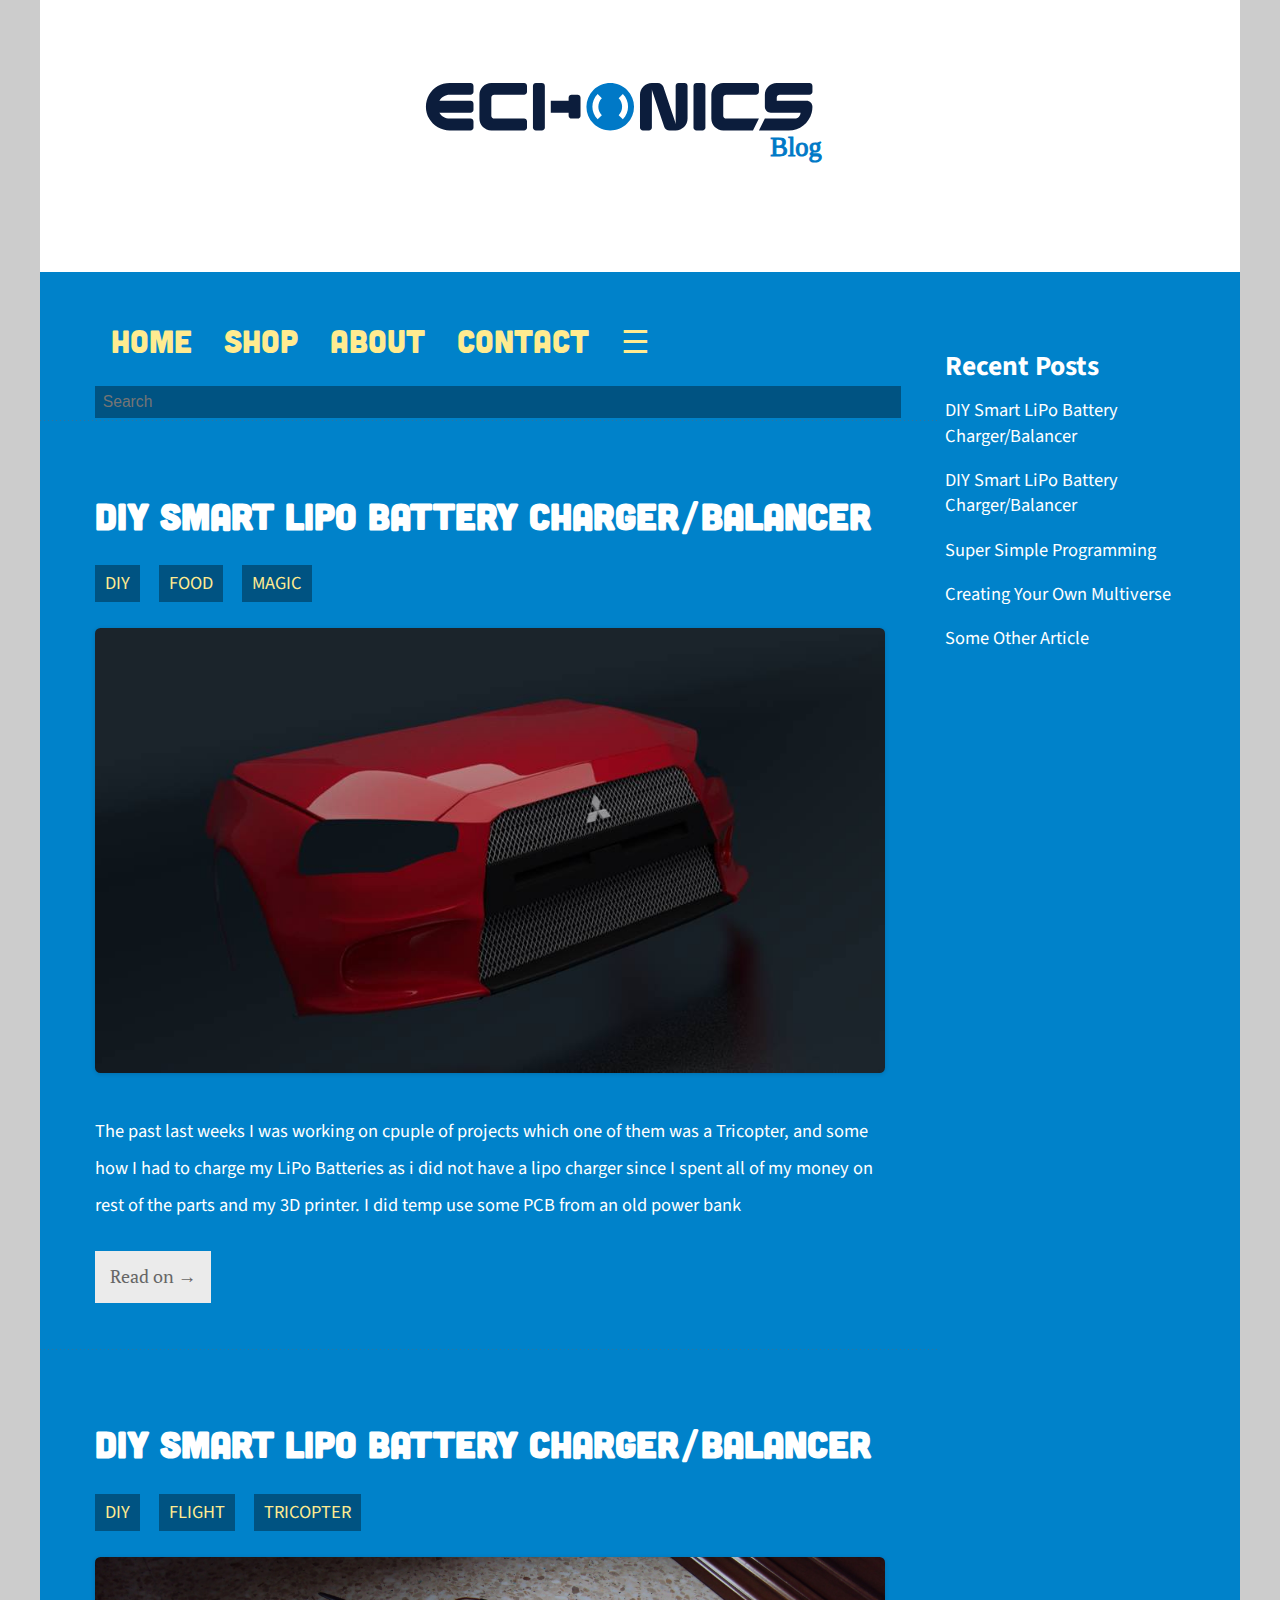
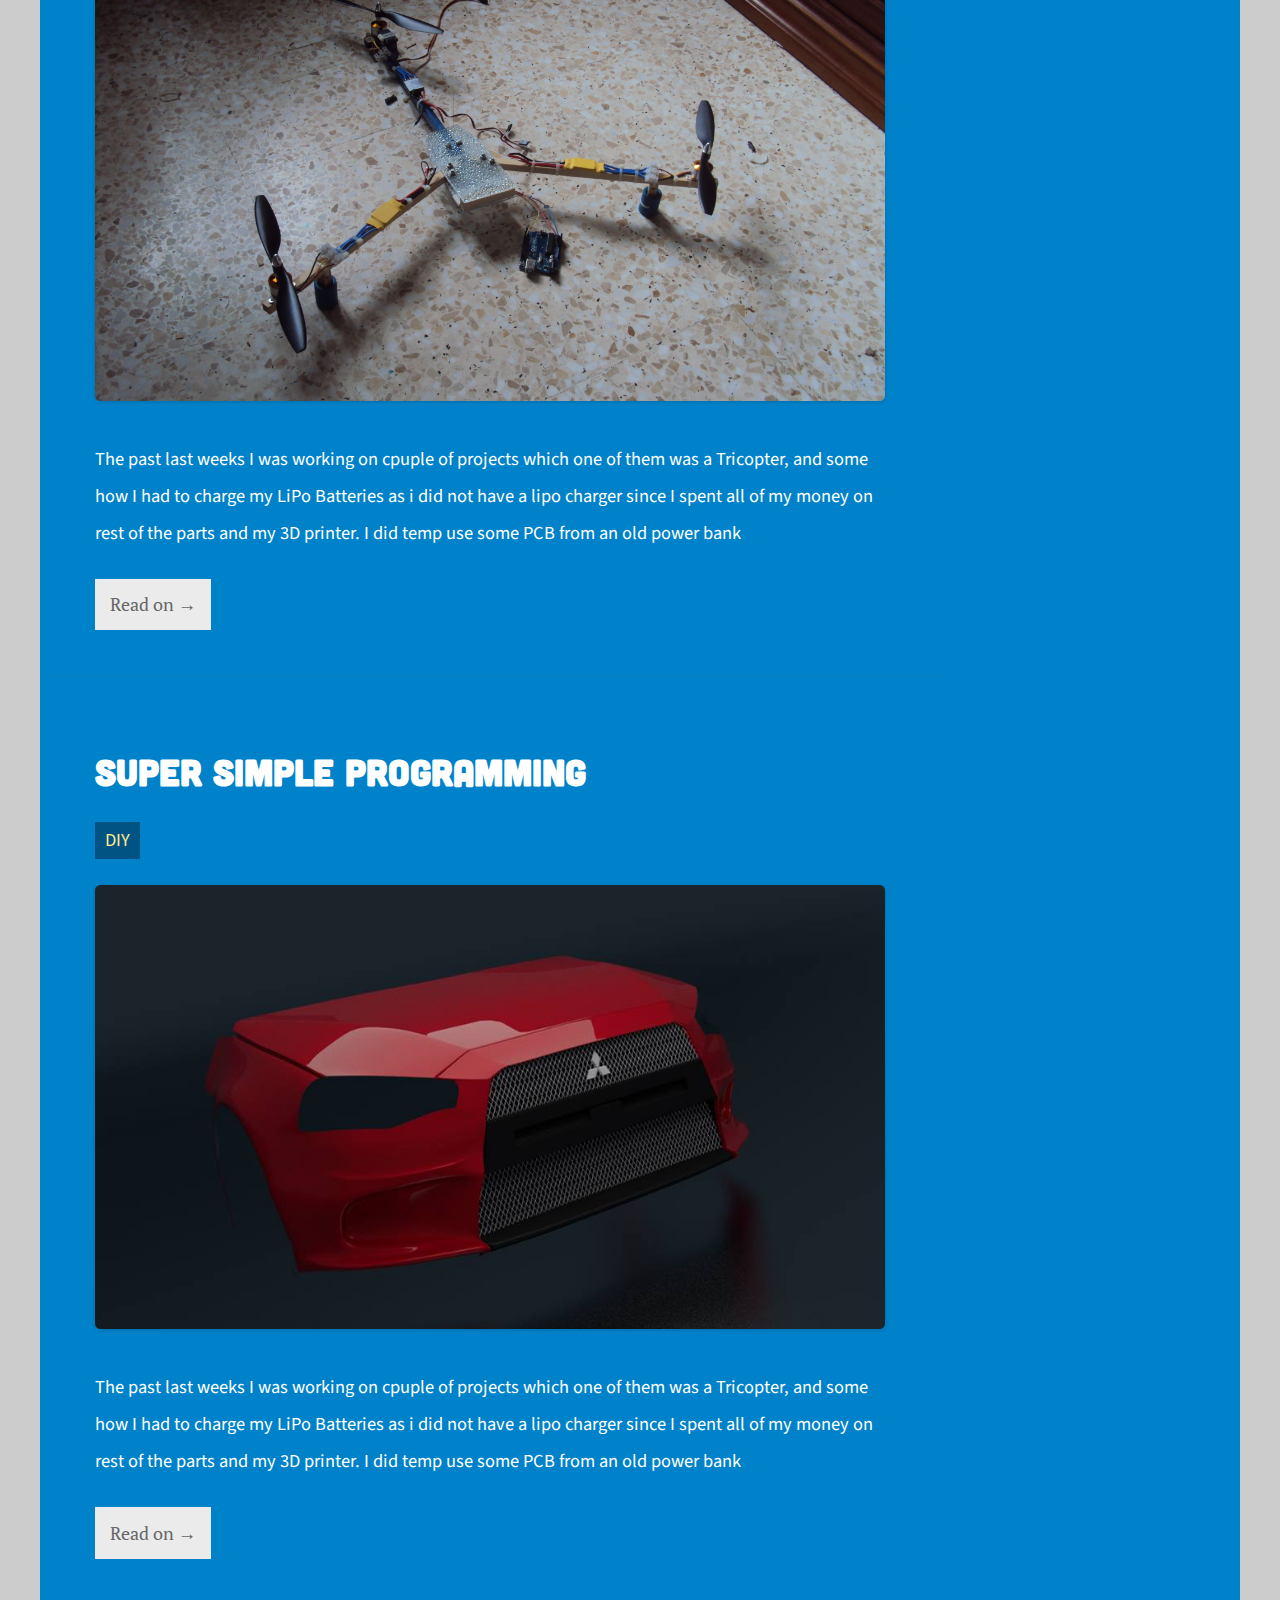
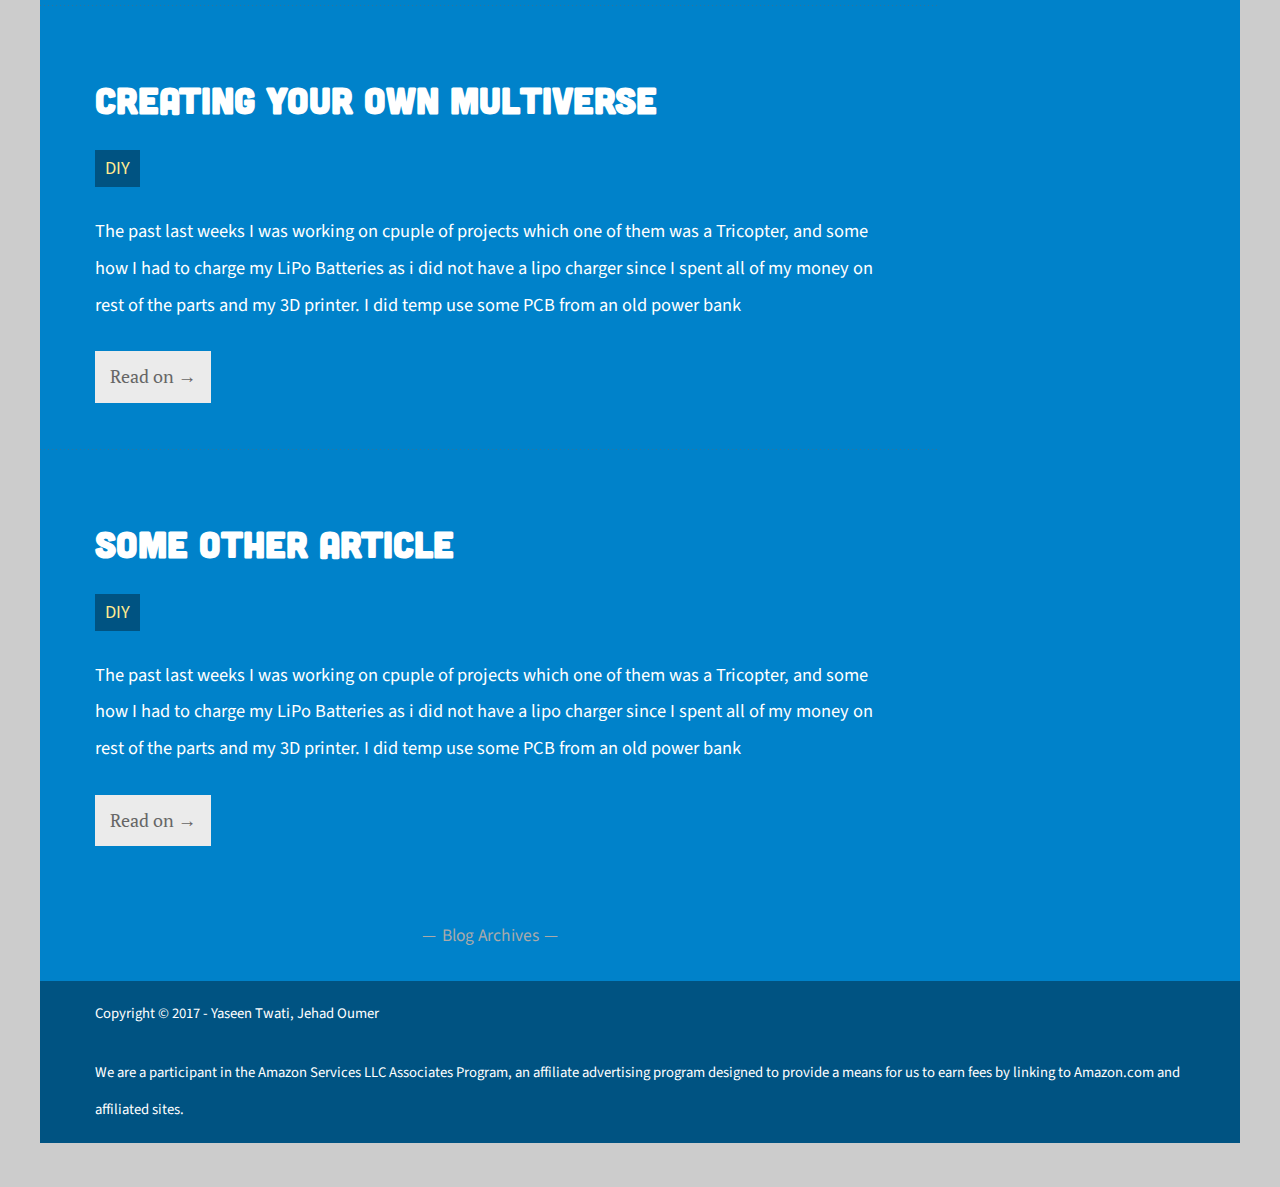
<file: index.html>
<!DOCTYPE html>
<!--[if IEMobile 7 ]><html class="no-js iem7"><![endif]-->
<!--[if lt IE 9]><html class="no-js lte-ie8"><![endif]-->
<!--[if (gt IE 8)|(gt IEMobile 7)|!(IEMobile)|!(IE)]><!--><html class="no-js" lang="en"><!--<![endif]-->
<head>
  <meta charset="utf-8">
  <title>ECHONICS</title>
  <meta name="author" content="Yaseen Twati, Jehad Oumer">

  
  <meta name="description" content="The past last weeks I was working on cpuple of projects which one of them was a Tricopter, and some how I had to charge my LiPo Batteries as i did &hellip;">
  

  <!-- http://t.co/dKP3o1e -->
  <meta name="HandheldFriendly" content="True">
  <meta name="MobileOptimized" content="320">
  <meta name="viewport" content="width=device-width, initial-scale=1">

  
  <link rel="canonical" href="http://echonics.github.io/">
  <link href="/favicon.png" rel="icon">
  <link href="/stylesheets/screen.css" media="screen, projection" rel="stylesheet" type="text/css">
  <script src="/javascripts/modernizr-2.0.js"></script>
  <script src="/javascripts/ender.js"></script>
  <script src="/javascripts/octopress.js" type="text/javascript"></script>
  <link href="/atom.xml" rel="alternate" title="ECHONICS" type="application/atom+xml">
  <!--Fonts from Google"s Web font directory at http://google.com/webfonts -->
<link href="http://fonts.googleapis.com/css?family=PT+Serif:regular,italic,bold,bolditalic" rel="stylesheet" type="text/css">
<link href='http://fonts.googleapis.com/css?family=Source+Sans+Pro:400,700,400italic' rel='stylesheet' type='text/css'>

  

</head>

<body   >
  <header role="banner"><hgroup>
  <img class="top-logo" src="/images/logo.svg" />
  <!-- <h1><a href="/">ECHONICS</a></h1> -->
</hgroup>

</header>
  <div id="main">
    <div id="content">
      <div class="blog-index">

    

<article>
    <ul class="topnav" id="topnavid">
    
    <li><a href="">Home</a></li>
    <li><a href="">Shop</a></li>
    <li><a href="">About</a></li>
    <li><a href="">Contact</a></li>
    
    <li class="icon">
        <a href="javascript:void(0);" onclick="NavFunction()">&#9776;</a>
    </li>
</ul>



    
    <form action="https://www.google.com/search" method="get">
      <fieldset role="search">
        <input type="hidden" name="q" value="site:echonics.github.io" />
        <input style="align : center; border : none; background-color : #005382; color : #ffeb90; width : 100%; padding: .5em .5em; font-size : .85em; line-height : 1.1em;" class="search" type="text" name="q" results="0" placeholder="Search"/>
      </fieldset>
    </form>
    
</article>

    
    

    <article>
        
  <header>
    
      <h1 class="entry-title"><a href="/blog/yes-blog/">DIY Smart LiPo Battery Charger/Balancer</a></h1>
    
  </header>


  

<span class="categories">
  
    <a class='category' href='/blog/categories/diy/'>diy</a>, <a class='category' href='/blog/categories/food/'>food</a>, <a class='category' href='/blog/categories/magic/'>magic</a>
  
</span>


  
  
  <div class="entry-content"><p><img src="/images/BLOG2.JPG"></p>

<p>The past last weeks I was working on cpuple of projects which one of them was a Tricopter, and some how I had to charge my LiPo Batteries as i did not have a lipo charger since I spent all of my money on rest of the parts and my 3D printer.
I did temp use some PCB from an old power bank  </div>
  
  
    <footer>
      <a rel="full-article" href="/blog/yes-blog/">Read on &rarr;</a>
    </footer>
  


    </article>

    
    

    <article>
        
  <header>
    
      <h1 class="entry-title"><a href="/blog/just-some-name-for-some/">DIY Smart LiPo Battery Charger/Balancer</a></h1>
    
  </header>


  

<span class="categories">
  
    <a class='category' href='/blog/categories/diy/'>diy</a>, <a class='category' href='/blog/categories/flight/'>flight</a>, <a class='category' href='/blog/categories/tricopter/'>tricopter</a>
  
</span>


  
  
  <div class="entry-content"><p><img src="/images/BLOG1.JPG"></p>

<p>The past last weeks I was working on cpuple of projects which one of them was a Tricopter, and some how I had to charge my LiPo Batteries as i did not have a lipo charger since I spent all of my money on rest of the parts and my 3D printer.
I did temp use some PCB from an old power bank  </div>
  
  
    <footer>
      <a rel="full-article" href="/blog/just-some-name-for-some/">Read on &rarr;</a>
    </footer>
  


    </article>

    
    

    <article>
        
  <header>
    
      <h1 class="entry-title"><a href="/blog/diy-digital-lipo-battery-charger%202ND/">Super Simple Programming</a></h1>
    
  </header>


  

<span class="categories">
  
    <a class='category' href='/blog/categories/diy/'>diy</a>
  
</span>


  
  
  <div class="entry-content"><p><img src="/images/BLOG2.JPG"></p>

<p>The past last weeks I was working on cpuple of projects which one of them was a Tricopter, and some how I had to charge my LiPo Batteries as i did not have a lipo charger since I spent all of my money on rest of the parts and my 3D printer.
I did temp use some PCB from an old power bank  </div>
  
  
    <footer>
      <a rel="full-article" href="/blog/diy-digital-lipo-battery-charger%202ND/">Read on &rarr;</a>
    </footer>
  


    </article>

    
    

    <article>
        
  <header>
    
      <h1 class="entry-title"><a href="/blog/diy-digital-lipo-battery-charger/">Creating Your Own Multiverse</a></h1>
    
  </header>


  

<span class="categories">
  
    <a class='category' href='/blog/categories/diy/'>diy</a>
  
</span>


  
  
  <div class="entry-content"><p>The past last weeks I was working on cpuple of projects which one of them was a Tricopter, and some how I had to charge my LiPo Batteries as i did not have a lipo charger since I spent all of my money on rest of the parts and my 3D printer.
I did temp use some PCB from an old power bank  </div>
  
  
    <footer>
      <a rel="full-article" href="/blog/diy-digital-lipo-battery-charger/">Read on &rarr;</a>
    </footer>
  


    </article>

    
    

    <article>
        
  <header>
    
      <h1 class="entry-title"><a href="/blog/article/">Some Other Article</a></h1>
    
  </header>


  

<span class="categories">
  
    <a class='category' href='/blog/categories/diy/'>diy</a>
  
</span>


  
  
  <div class="entry-content"><p>The past last weeks I was working on cpuple of projects which one of them was a Tricopter, and some how I had to charge my LiPo Batteries as i did not have a lipo charger since I spent all of my money on rest of the parts and my 3D printer.
I did temp use some PCB from an old power bank  </div>
  
  
    <footer>
      <a rel="full-article" href="/blog/article/">Read on &rarr;</a>
    </footer>
  


    </article>

    
  <div class="pagination">
    
    <a href="/blog/archives">Blog Archives</a>
    
  </div>
</div>
<aside class="sidebar">


  
    <section>
  <h1>Recent Posts</h1>
  <ul id="recent_posts">
    
      <li class="post">
        <a href="/blog/yes-blog/">DIY Smart LiPo Battery Charger/Balancer</a>
      </li>
    
      <li class="post">
        <a href="/blog/just-some-name-for-some/">DIY Smart LiPo Battery Charger/Balancer</a>
      </li>
    
      <li class="post">
        <a href="/blog/diy-digital-lipo-battery-charger%202ND/">Super Simple Programming</a>
      </li>
    
      <li class="post">
        <a href="/blog/diy-digital-lipo-battery-charger/">Creating Your Own Multiverse</a>
      </li>
    
      <li class="post">
        <a href="/blog/article/">Some Other Article</a>
      </li>
    
  </ul>
</section>





  

</aside>


    </div>
  </div>
  <footer role="contentinfo"><p>
  Copyright &copy; 2017 - Yaseen Twati, Jehad Oumer
</p>
<p>
<span>We are a participant in the Amazon Services LLC Associates Program, an affiliate advertising program designed to provide a means for us to earn fees by linking to Amazon.com and affiliated sites.</span>
</p>

</footer>
  

<script type="text/javascript">
      var disqus_shortname = 'echonics';
      
        
        var disqus_script = 'count.js';
      
    (function () {
      var dsq = document.createElement('script'); dsq.type = 'text/javascript'; dsq.async = true;
      dsq.src = 'http://' + disqus_shortname + '.disqus.com/' + disqus_script;
      (document.getElementsByTagName('head')[0] || document.getElementsByTagName('body')[0]).appendChild(dsq);
    }());
</script>







  <script type="text/javascript">
    (function(){
      var twitterWidgets = document.createElement('script');
      twitterWidgets.type = 'text/javascript';
      twitterWidgets.async = true;
      twitterWidgets.src = 'http://platform.twitter.com/widgets.js';
      document.getElementsByTagName('head')[0].appendChild(twitterWidgets);
    })();
  </script>




<script src="//ajax.googleapis.com/ajax/libs/jquery/1.9.1/jquery.min.js"></script>
<script>window.jQuery || document.write('<script src="js/vendor/jquery-1.9.1.min.js"><\/script>')</script>
<script src="/javascripts/aharris.js"></script>

</body>
</html>
</file>
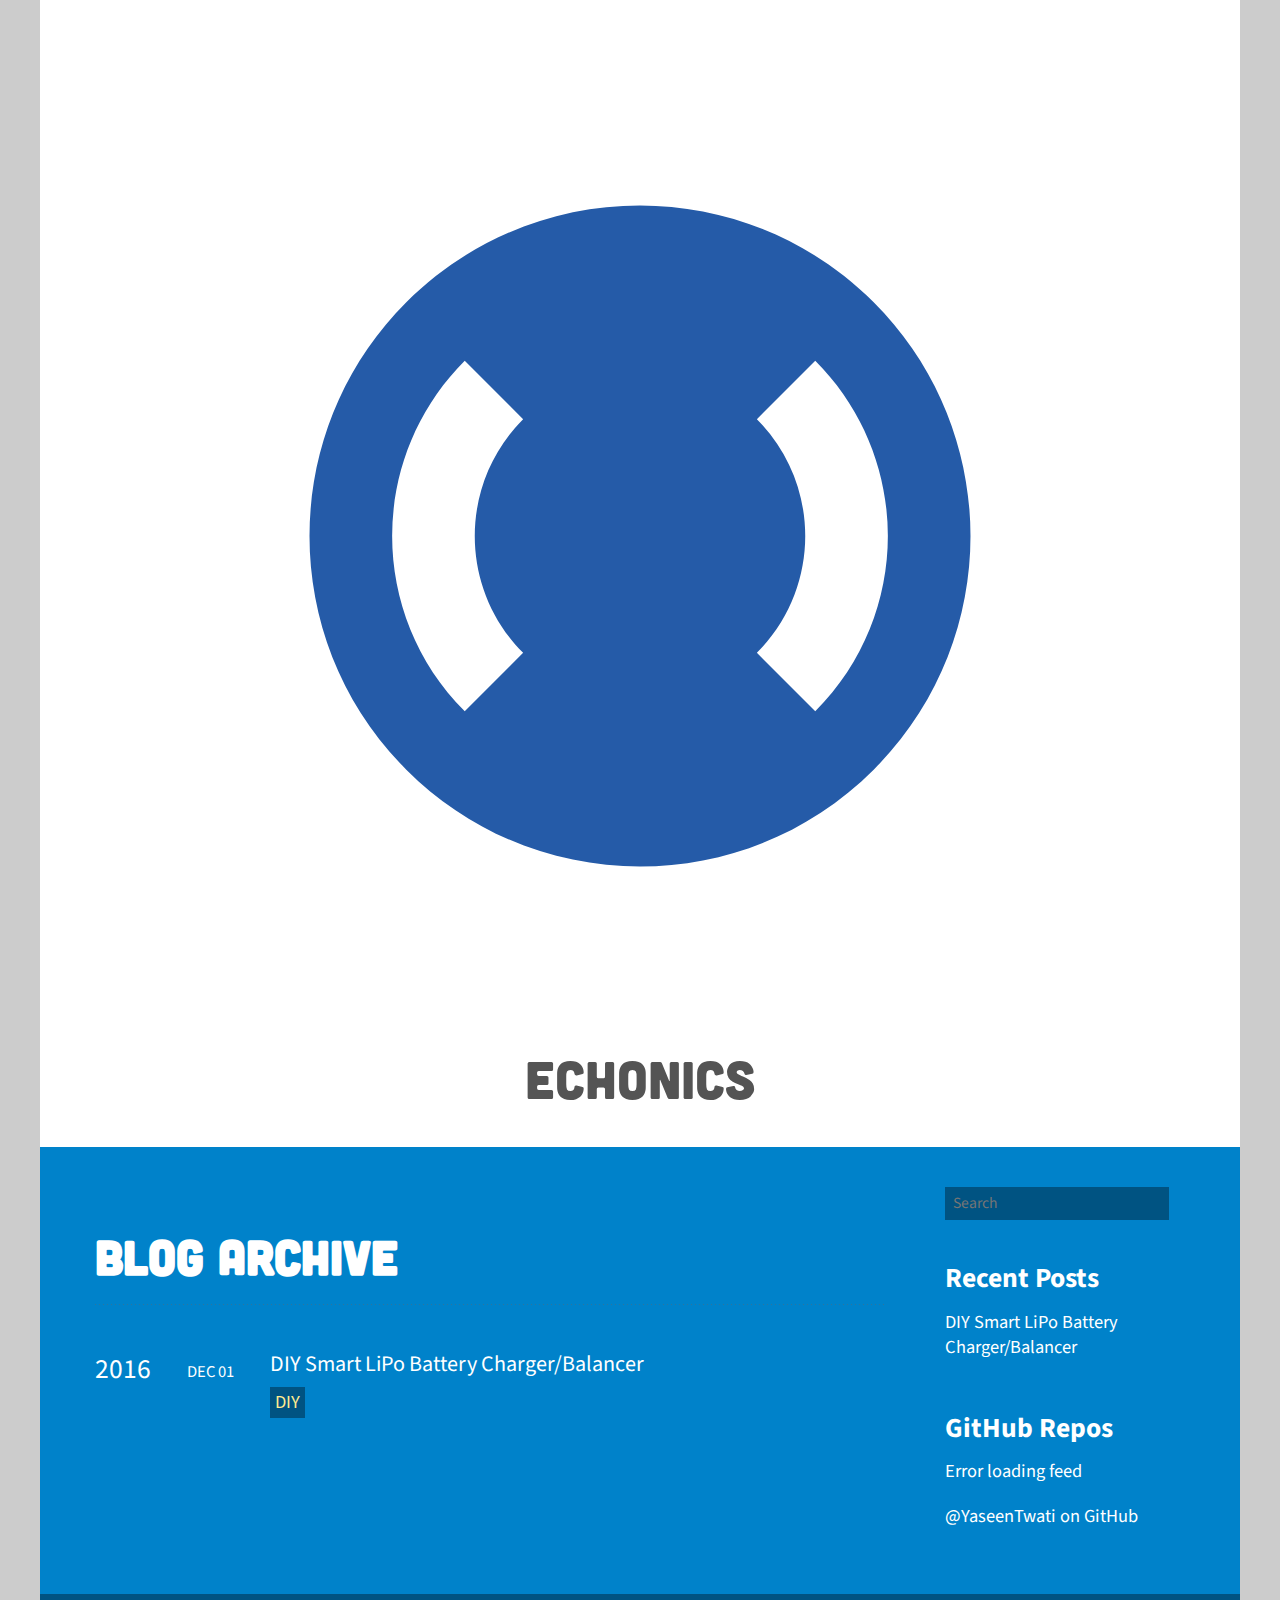
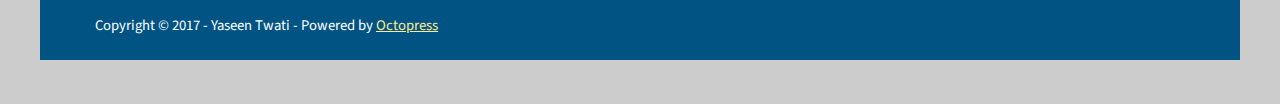
<file: blog/archives/index.html>
<!DOCTYPE html>
<!--[if IEMobile 7 ]><html class="no-js iem7"><![endif]-->
<!--[if lt IE 9]><html class="no-js lte-ie8"><![endif]-->
<!--[if (gt IE 8)|(gt IEMobile 7)|!(IEMobile)|!(IE)]><!--><html class="no-js" lang="en"><!--<![endif]-->
<head>
  <meta charset="utf-8">
  <title>Blog Archive - ECHONICS</title>
  <meta name="author" content="Yaseen Twati">

  
  <meta name="description" content="Blog Archive 2016 DIY Smart LiPo Battery Charger/Balancer
Dec 01 2016 diy Recent Posts DIY Smart LiPo Battery Charger/Balancer GitHub Repos Status &hellip;">
  

  <!-- http://t.co/dKP3o1e -->
  <meta name="HandheldFriendly" content="True">
  <meta name="MobileOptimized" content="320">
  <meta name="viewport" content="width=device-width, initial-scale=1">

  
  <link rel="canonical" href="http://echonics.github.io/blog/archives/">
  <link href="/favicon.png" rel="icon">
  <link href="/stylesheets/screen.css" media="screen, projection" rel="stylesheet" type="text/css">
  <script src="/javascripts/modernizr-2.0.js"></script>
  <script src="/javascripts/ender.js"></script>
  <script src="/javascripts/octopress.js" type="text/javascript"></script>
  <link href="/atom.xml" rel="alternate" title="ECHONICS" type="application/atom+xml">
  <!--Fonts from Google"s Web font directory at http://google.com/webfonts -->
<link href="http://fonts.googleapis.com/css?family=PT+Serif:regular,italic,bold,bolditalic" rel="stylesheet" type="text/css">
<link href='http://fonts.googleapis.com/css?family=Source+Sans+Pro:400,700,400italic' rel='stylesheet' type='text/css'>

  

</head>

<body   >
  <header role="banner"><hgroup>
  <img src="/images/ah_frame_transparent.svg" />
  <h1><a href="/">ECHONICS</a></h1>
</hgroup>

</header>
  <div id="main">
    <div id="content">
      <div>
<article role="article">
  
  <header>
    <h1 class="entry-title">Blog Archive</h1>
    
  </header>
  
  <div id="blog-archives">



  
  <h2>2016</h2>

<article>
  
<h1><a href="/blog/diy-digital-lipo-battery-charger/">DIY Smart LiPo Battery Charger/Balancer</a></h1>
<time datetime="2016-12-01T15:09:40+02:00" pubdate><span class='month'>Dec</span> <span class='day'>01</span> <span class='year'>2016</span></time>

<footer>
  <span class="categories"><a class='category' href='/blog/categories/diy/'>diy</a></span>
</footer>


</article>

</div>

  
</article>

</div>

<aside class="sidebar">
  
    <form action="https://www.google.com/search" method="get">
      <fieldset role="search">
        <input type="hidden" name="q" value="site:echonics.github.io" />
        <input class="search" type="text" name="q" results="0" placeholder="Search"/>
      </fieldset>
    </form>
  
  
    <section>
  <h1>Recent Posts</h1>
  <ul id="recent_posts">
    
      <li class="post">
        <a href="/blog/diy-digital-lipo-battery-charger/">DIY Smart LiPo Battery Charger/Balancer</a>
      </li>
    
  </ul>
</section>

<section>
  <h1>GitHub Repos</h1>
  <ul id="gh_repos">
    <li class="loading">Status updating...</li>
  </ul>
  
  <a href="https://github.com/YaseenTwati">@YaseenTwati</a> on GitHub
  
  <script type="text/javascript">
    $.domReady(function(){
        if (!window.jXHR){
            var jxhr = document.createElement('script');
            jxhr.type = 'text/javascript';
            jxhr.src = '/javascripts/libs/jXHR.js';
            var s = document.getElementsByTagName('script')[0];
            s.parentNode.insertBefore(jxhr, s);
        }

        github.showRepos({
            user: 'YaseenTwati',
            count: 0,
            skip_forks: true,
            target: '#gh_repos'
        });
    });
  </script>
  <script src="/javascripts/github.js" type="text/javascript"> </script>
</section>





  
</aside>



    </div>
  </div>
  <footer role="contentinfo"><p>
  Copyright &copy; 2017 - Yaseen Twati -
  <span class="credit">Powered by <a href="http://octopress.org">Octopress</a></span>
</p>

</footer>
  

<script type="text/javascript">
      var disqus_shortname = 'echonics';
      
        
        var disqus_script = 'count.js';
      
    (function () {
      var dsq = document.createElement('script'); dsq.type = 'text/javascript'; dsq.async = true;
      dsq.src = 'http://' + disqus_shortname + '.disqus.com/' + disqus_script;
      (document.getElementsByTagName('head')[0] || document.getElementsByTagName('body')[0]).appendChild(dsq);
    }());
</script>







  <script type="text/javascript">
    (function(){
      var twitterWidgets = document.createElement('script');
      twitterWidgets.type = 'text/javascript';
      twitterWidgets.async = true;
      twitterWidgets.src = 'http://platform.twitter.com/widgets.js';
      document.getElementsByTagName('head')[0].appendChild(twitterWidgets);
    })();
  </script>




<script src="//ajax.googleapis.com/ajax/libs/jquery/1.9.1/jquery.min.js"></script>
<script>window.jQuery || document.write('<script src="js/vendor/jquery-1.9.1.min.js"><\/script>')</script>
<script src="/javascripts/aharris.js"></script>

</body>
</html>
</file>
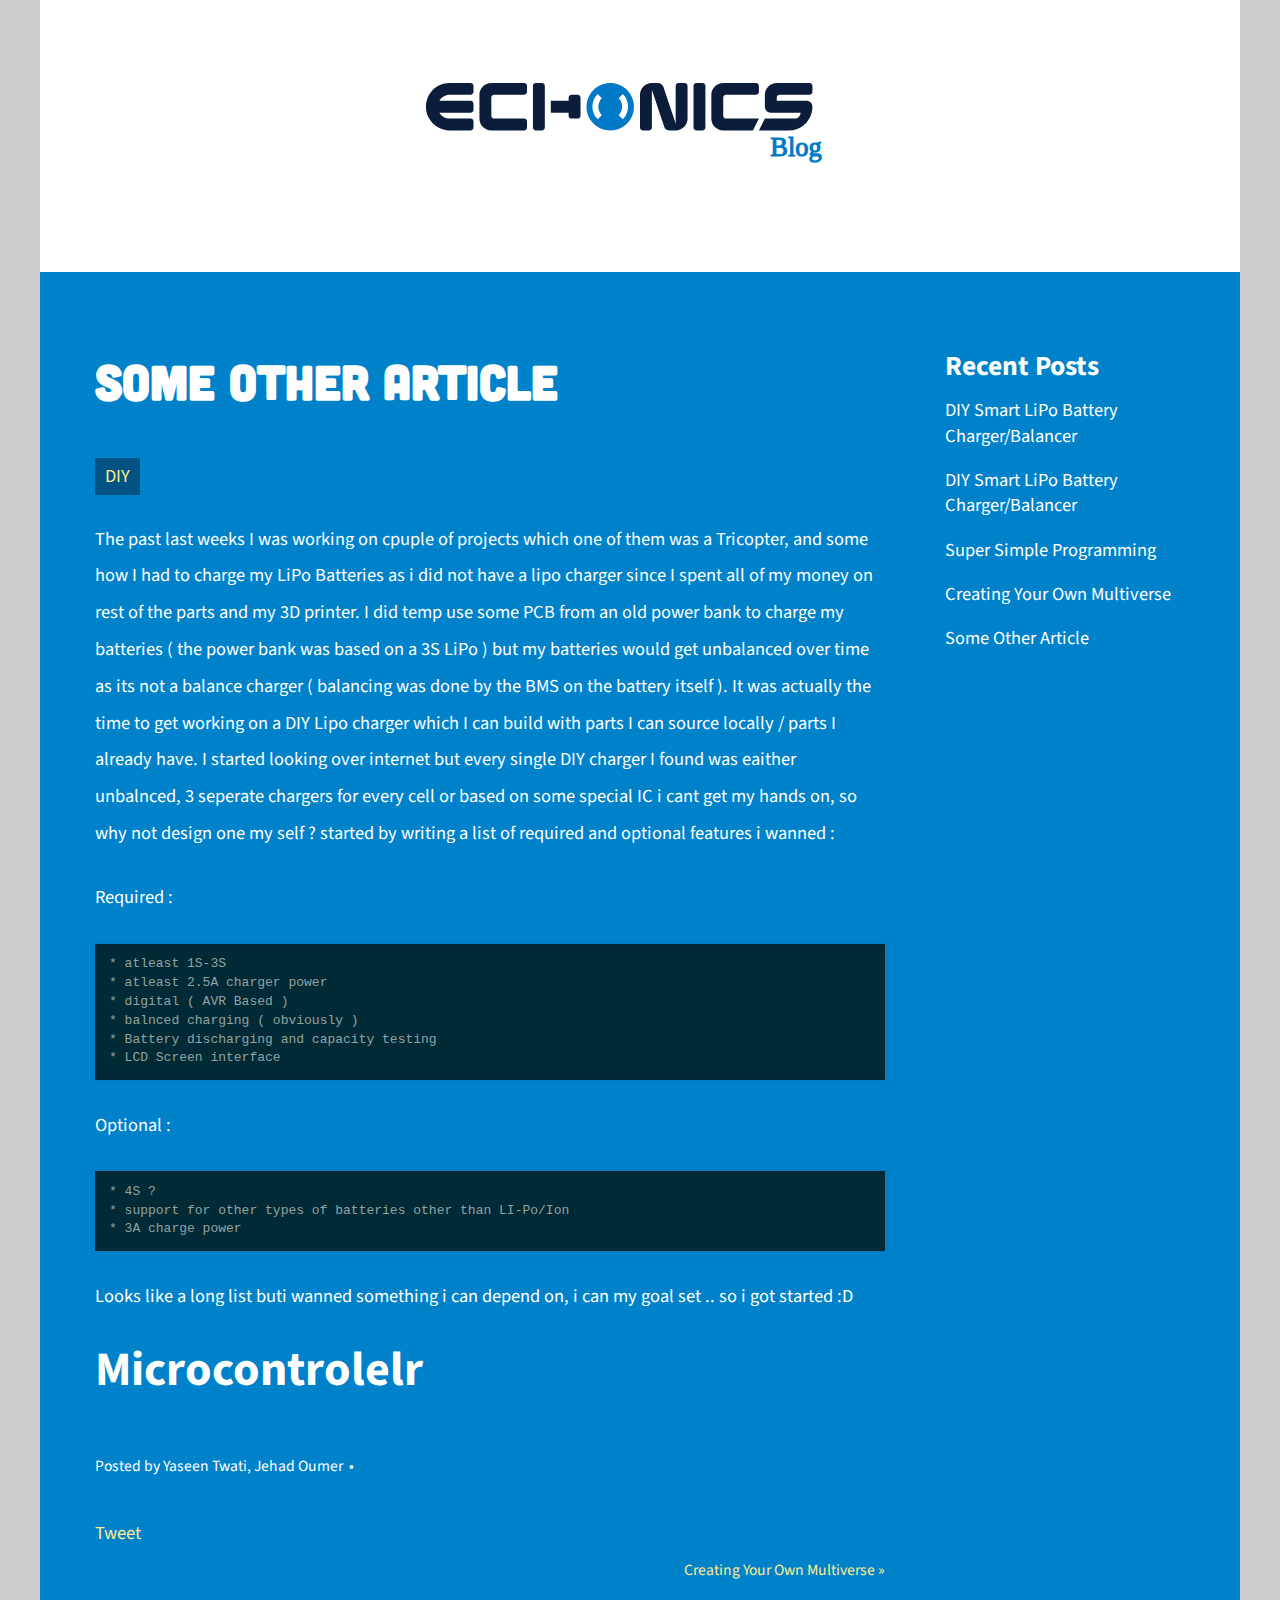
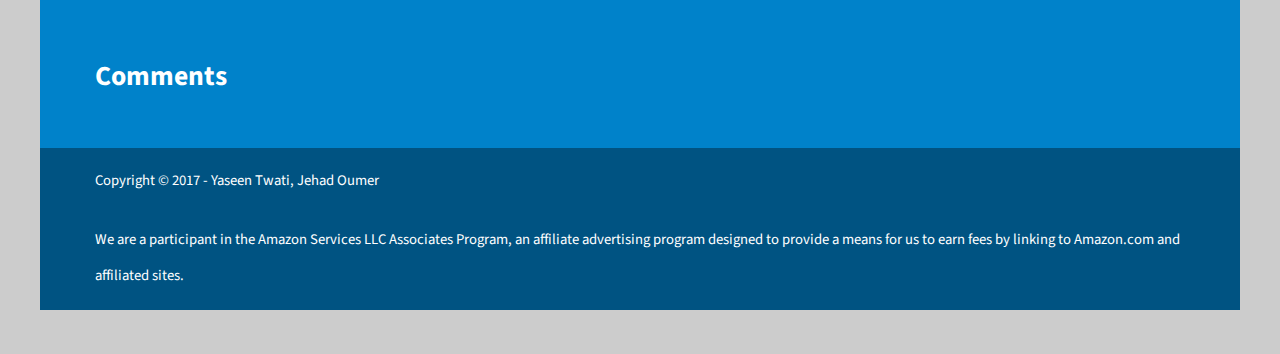
<file: blog/article/index.html>
<!DOCTYPE html>
<!--[if IEMobile 7 ]><html class="no-js iem7"><![endif]-->
<!--[if lt IE 9]><html class="no-js lte-ie8"><![endif]-->
<!--[if (gt IE 8)|(gt IEMobile 7)|!(IEMobile)|!(IE)]><!--><html class="no-js" lang="en"><!--<![endif]-->
<head>
  <meta charset="utf-8">
  <title>Some Other Article - ECHONICS</title>
  <meta name="author" content="Yaseen Twati, Jehad Oumer">

  
  <meta name="description" content="The past last weeks I was working on cpuple of projects which one of them was a Tricopter, and some how I had to charge my LiPo Batteries as i did &hellip;">
  

  <!-- http://t.co/dKP3o1e -->
  <meta name="HandheldFriendly" content="True">
  <meta name="MobileOptimized" content="320">
  <meta name="viewport" content="width=device-width, initial-scale=1">

  
  <link rel="canonical" href="http://echonics.github.io/blog/article/">
  <link href="/favicon.png" rel="icon">
  <link href="/stylesheets/screen.css" media="screen, projection" rel="stylesheet" type="text/css">
  <script src="/javascripts/modernizr-2.0.js"></script>
  <script src="/javascripts/ender.js"></script>
  <script src="/javascripts/octopress.js" type="text/javascript"></script>
  <link href="/atom.xml" rel="alternate" title="ECHONICS" type="application/atom+xml">
  <!--Fonts from Google"s Web font directory at http://google.com/webfonts -->
<link href="http://fonts.googleapis.com/css?family=PT+Serif:regular,italic,bold,bolditalic" rel="stylesheet" type="text/css">
<link href='http://fonts.googleapis.com/css?family=Source+Sans+Pro:400,700,400italic' rel='stylesheet' type='text/css'>

  

</head>

<body   >
  <header role="banner"><hgroup>
  <img class="top-logo" src="/images/logo.svg" />
  <!-- <h1><a href="/">ECHONICS</a></h1> -->
</hgroup>

</header>
  <div id="main">
    <div id="content">
      <div>
<article class="hentry" role="article">
  
  <header>
    
      <h1 class="entry-title">Some Other Article</h1>
    
  </header>




<span class="categories">
  
    <a class='category' href='/blog/categories/diy/'>diy</a>
  
</span>


<div class="entry-content"><p>The past last weeks I was working on cpuple of projects which one of them was a Tricopter, and some how I had to charge my LiPo Batteries as i did not have a lipo charger since I spent all of my money on rest of the parts and my 3D printer.
I did temp use some PCB from an old power bank  <!--more--> to charge my batteries ( the power bank was based on a 3S LiPo ) but my batteries would get unbalanced over time as its not a balance charger ( balancing was done by the BMS on the battery itself ).
It was actually the time to get working on a DIY Lipo charger which I can build with parts I can source locally / parts I already have.
I started looking over internet but every single DIY charger I found was eaither unbalnced, 3 seperate chargers for every cell or based on some special IC i cant get my hands on, so why not design one my self ?
started by writing a list of required and optional features i wanned :</p>

<p>Required :</p>

<pre><code>* atleast 1S-3S
* atleast 2.5A charger power
* digital ( AVR Based )
* balnced charging ( obviously )
* Battery discharging and capacity testing
* LCD Screen interface
</code></pre>

<p>Optional :</p>

<pre><code>* 4S ?
* support for other types of batteries other than LI-Po/Ion
* 3A charge power
</code></pre>

<p>Looks like a long list buti wanned something i can depend on, i can my goal set .. so i got started :D</p>

<h1>Microcontrolelr</h1>
</div>


  <footer>
    <p class="meta">
      
  

<span class="byline author vcard">Posted by <span class="fn">Yaseen Twati, Jehad Oumer</span></span>

      








  


<time datetime="2016-12-01T15:09:40+02:00" pubdate data-updated="true"></time>
    </p>
    
      <div class="sharing">
  
  <a href="http://twitter.com/share" class="twitter-share-button" data-url="http://echonics.github.io/blog/article/" data-via="" data-counturl="http://echonics.github.io/blog/article/" >Tweet</a>
  
  
  
</div>

    
    <p class="meta">
      
      
        <a class="basic-alignment right" href="/blog/diy-digital-lipo-battery-charger/" title="Next Post: Creating Your Own Multiverse">Creating Your Own Multiverse &raquo;</a>
      
    </p>
  </footer>
</article>

  <section>
    <h1>Comments</h1>
    <div id="disqus_thread" aria-live="polite"><noscript>Please enable JavaScript to view the <a href="http://disqus.com/?ref_noscript">comments powered by Disqus.</a></noscript>
</div>
  </section>

</div>

<aside class="sidebar">


  
    <section>
  <h1>Recent Posts</h1>
  <ul id="recent_posts">
    
      <li class="post">
        <a href="/blog/yes-blog/">DIY Smart LiPo Battery Charger/Balancer</a>
      </li>
    
      <li class="post">
        <a href="/blog/just-some-name-for-some/">DIY Smart LiPo Battery Charger/Balancer</a>
      </li>
    
      <li class="post">
        <a href="/blog/diy-digital-lipo-battery-charger%202ND/">Super Simple Programming</a>
      </li>
    
      <li class="post">
        <a href="/blog/diy-digital-lipo-battery-charger/">Creating Your Own Multiverse</a>
      </li>
    
      <li class="post">
        <a href="/blog/article/">Some Other Article</a>
      </li>
    
  </ul>
</section>





  

</aside>



    </div>
  </div>
  <footer role="contentinfo"><p>
  Copyright &copy; 2017 - Yaseen Twati, Jehad Oumer
</p>
<p>
<span>We are a participant in the Amazon Services LLC Associates Program, an affiliate advertising program designed to provide a means for us to earn fees by linking to Amazon.com and affiliated sites.</span>
</p>

</footer>
  

<script type="text/javascript">
      var disqus_shortname = 'echonics';
      
        
        // var disqus_developer = 1;
        var disqus_identifier = 'http://echonics.github.io/blog/article/';
        var disqus_url = 'http://echonics.github.io/blog/article/';
        var disqus_script = 'embed.js';
      
    (function () {
      var dsq = document.createElement('script'); dsq.type = 'text/javascript'; dsq.async = true;
      dsq.src = 'http://' + disqus_shortname + '.disqus.com/' + disqus_script;
      (document.getElementsByTagName('head')[0] || document.getElementsByTagName('body')[0]).appendChild(dsq);
    }());
</script>







  <script type="text/javascript">
    (function(){
      var twitterWidgets = document.createElement('script');
      twitterWidgets.type = 'text/javascript';
      twitterWidgets.async = true;
      twitterWidgets.src = 'http://platform.twitter.com/widgets.js';
      document.getElementsByTagName('head')[0].appendChild(twitterWidgets);
    })();
  </script>




<script src="//ajax.googleapis.com/ajax/libs/jquery/1.9.1/jquery.min.js"></script>
<script>window.jQuery || document.write('<script src="js/vendor/jquery-1.9.1.min.js"><\/script>')</script>
<script src="/javascripts/aharris.js"></script>

</body>
</html>
</file>
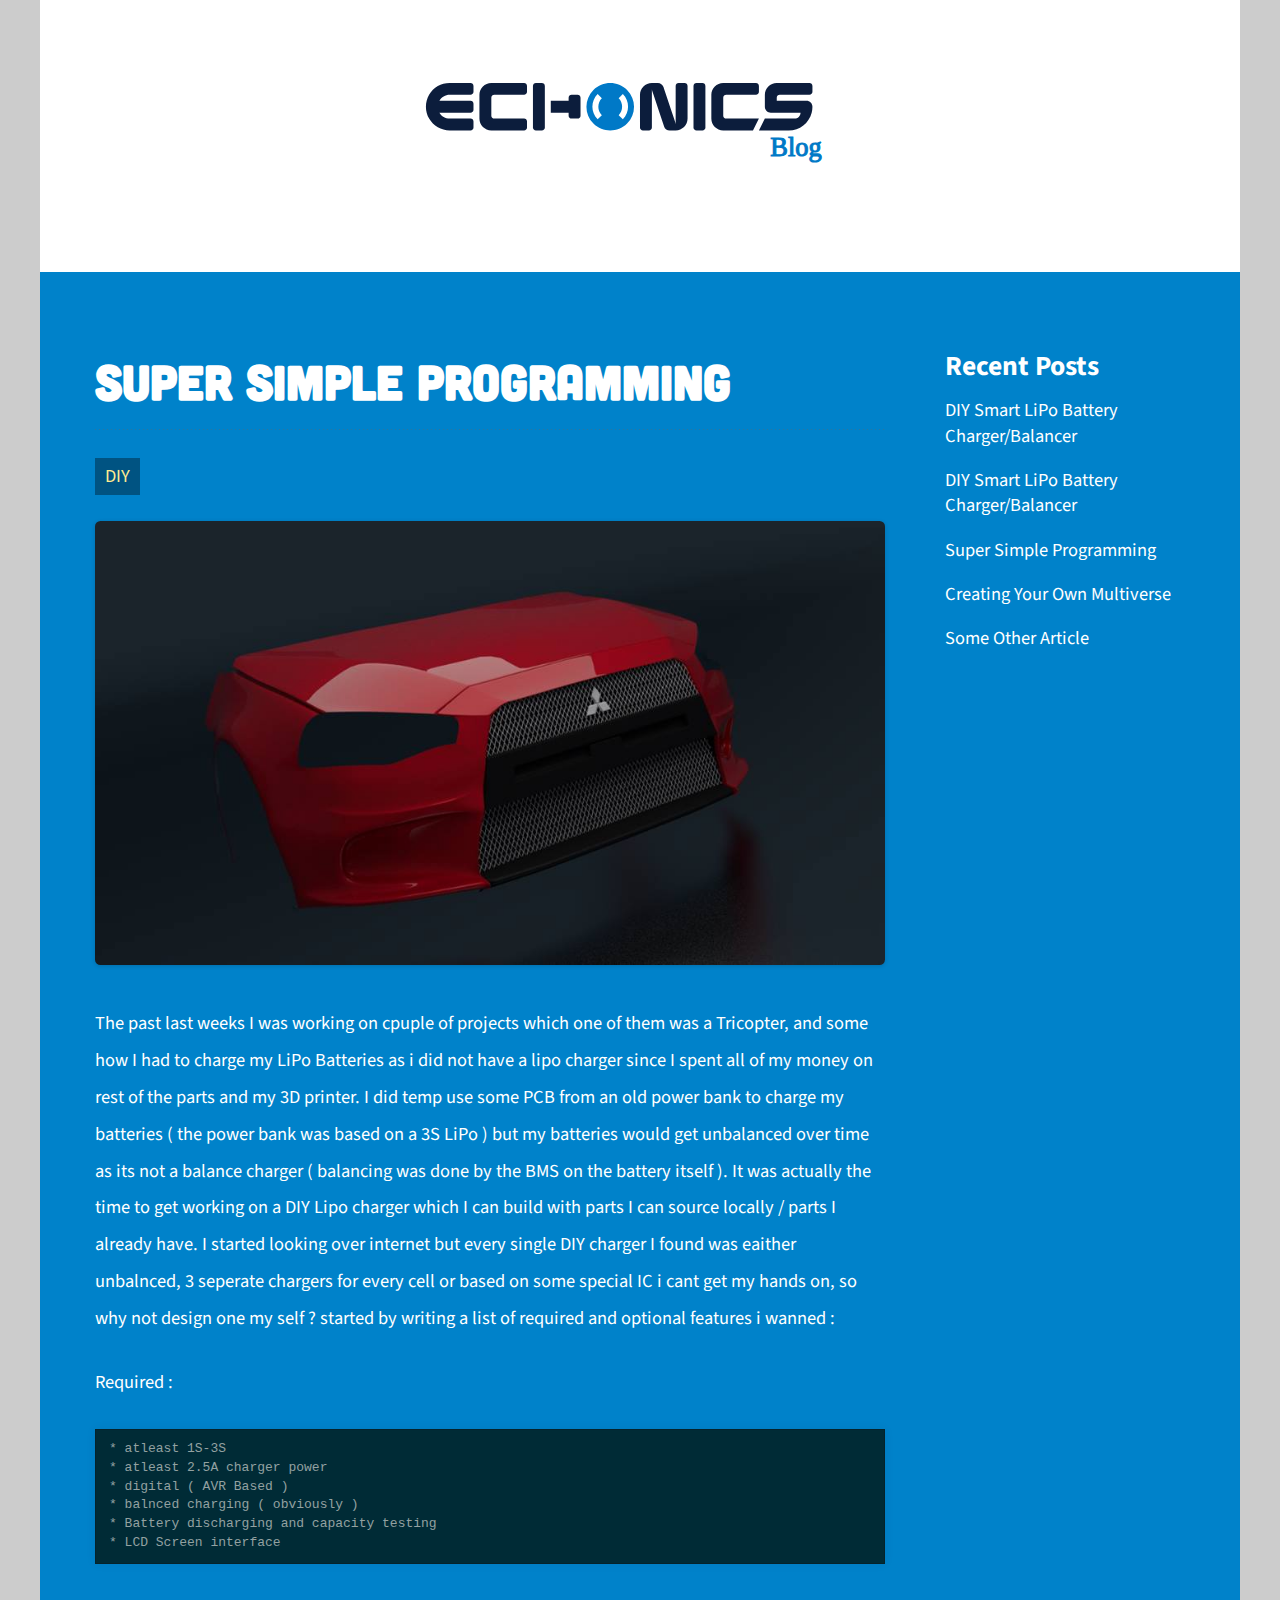
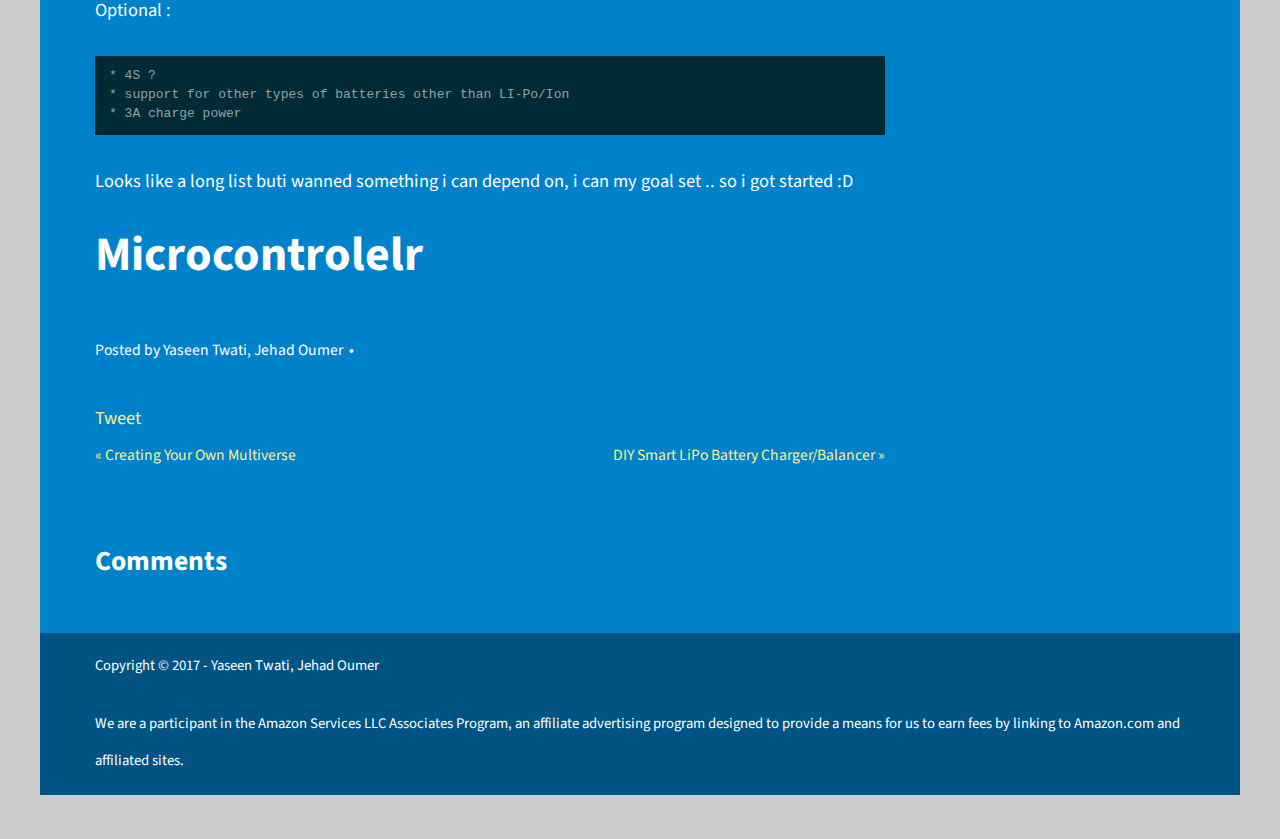
<file: blog/diy-digital-lipo-battery-charger 2ND/index.html>
<!DOCTYPE html>
<!--[if IEMobile 7 ]><html class="no-js iem7"><![endif]-->
<!--[if lt IE 9]><html class="no-js lte-ie8"><![endif]-->
<!--[if (gt IE 8)|(gt IEMobile 7)|!(IEMobile)|!(IE)]><!--><html class="no-js" lang="en"><!--<![endif]-->
<head>
  <meta charset="utf-8">
  <title>Super Simple Programming - ECHONICS</title>
  <meta name="author" content="Yaseen Twati, Jehad Oumer">

  
  <meta name="description" content="The past last weeks I was working on cpuple of projects which one of them was a Tricopter, and some how I had to charge my LiPo Batteries as i did &hellip;">
  

  <!-- http://t.co/dKP3o1e -->
  <meta name="HandheldFriendly" content="True">
  <meta name="MobileOptimized" content="320">
  <meta name="viewport" content="width=device-width, initial-scale=1">

  
  <link rel="canonical" href="http://echonics.github.io/blog/diy-digital-lipo-battery-charger%202ND/">
  <link href="/favicon.png" rel="icon">
  <link href="/stylesheets/screen.css" media="screen, projection" rel="stylesheet" type="text/css">
  <script src="/javascripts/modernizr-2.0.js"></script>
  <script src="/javascripts/ender.js"></script>
  <script src="/javascripts/octopress.js" type="text/javascript"></script>
  <link href="/atom.xml" rel="alternate" title="ECHONICS" type="application/atom+xml">
  <!--Fonts from Google"s Web font directory at http://google.com/webfonts -->
<link href="http://fonts.googleapis.com/css?family=PT+Serif:regular,italic,bold,bolditalic" rel="stylesheet" type="text/css">
<link href='http://fonts.googleapis.com/css?family=Source+Sans+Pro:400,700,400italic' rel='stylesheet' type='text/css'>

  

</head>

<body   >
  <header role="banner"><hgroup>
  <img class="top-logo" src="/images/logo.svg" />
  <!-- <h1><a href="/">ECHONICS</a></h1> -->
</hgroup>

</header>
  <div id="main">
    <div id="content">
      <div>
<article class="hentry" role="article">
  
  <header>
    
      <h1 class="entry-title">Super Simple Programming</h1>
    
  </header>




<span class="categories">
  
    <a class='category' href='/blog/categories/diy/'>diy</a>
  
</span>


<div class="entry-content"><p><img src="/images/BLOG2.JPG"></p>

<p>The past last weeks I was working on cpuple of projects which one of them was a Tricopter, and some how I had to charge my LiPo Batteries as i did not have a lipo charger since I spent all of my money on rest of the parts and my 3D printer.
I did temp use some PCB from an old power bank  <!--more--> to charge my batteries ( the power bank was based on a 3S LiPo ) but my batteries would get unbalanced over time as its not a balance charger ( balancing was done by the BMS on the battery itself ).
It was actually the time to get working on a DIY Lipo charger which I can build with parts I can source locally / parts I already have.
I started looking over internet but every single DIY charger I found was eaither unbalnced, 3 seperate chargers for every cell or based on some special IC i cant get my hands on, so why not design one my self ?
started by writing a list of required and optional features i wanned :</p>

<p>Required :</p>

<pre><code>* atleast 1S-3S
* atleast 2.5A charger power
* digital ( AVR Based )
* balnced charging ( obviously )
* Battery discharging and capacity testing
* LCD Screen interface
</code></pre>

<p>Optional :</p>

<pre><code>* 4S ?
* support for other types of batteries other than LI-Po/Ion
* 3A charge power
</code></pre>

<p>Looks like a long list buti wanned something i can depend on, i can my goal set .. so i got started :D</p>

<h1>Microcontrolelr</h1>
</div>


  <footer>
    <p class="meta">
      
  

<span class="byline author vcard">Posted by <span class="fn">Yaseen Twati, Jehad Oumer</span></span>

      








  


<time datetime="2016-12-01T15:09:40+02:00" pubdate data-updated="true"></time>
    </p>
    
      <div class="sharing">
  
  <a href="http://twitter.com/share" class="twitter-share-button" data-url="http://echonics.github.io/blog/diy-digital-lipo-battery-charger%202ND/" data-via="" data-counturl="http://echonics.github.io/blog/diy-digital-lipo-battery-charger%202ND/" >Tweet</a>
  
  
  
</div>

    
    <p class="meta">
      
        <a class="basic-alignment left" href="/blog/diy-digital-lipo-battery-charger/" title="Previous Post: Creating Your Own Multiverse">&laquo; Creating Your Own Multiverse</a>
      
      
        <a class="basic-alignment right" href="/blog/just-some-name-for-some/" title="Next Post: DIY Smart LiPo Battery Charger/Balancer">DIY Smart LiPo Battery Charger/Balancer &raquo;</a>
      
    </p>
  </footer>
</article>

  <section>
    <h1>Comments</h1>
    <div id="disqus_thread" aria-live="polite"><noscript>Please enable JavaScript to view the <a href="http://disqus.com/?ref_noscript">comments powered by Disqus.</a></noscript>
</div>
  </section>

</div>

<aside class="sidebar">


  
    <section>
  <h1>Recent Posts</h1>
  <ul id="recent_posts">
    
      <li class="post">
        <a href="/blog/yes-blog/">DIY Smart LiPo Battery Charger/Balancer</a>
      </li>
    
      <li class="post">
        <a href="/blog/just-some-name-for-some/">DIY Smart LiPo Battery Charger/Balancer</a>
      </li>
    
      <li class="post">
        <a href="/blog/diy-digital-lipo-battery-charger%202ND/">Super Simple Programming</a>
      </li>
    
      <li class="post">
        <a href="/blog/diy-digital-lipo-battery-charger/">Creating Your Own Multiverse</a>
      </li>
    
      <li class="post">
        <a href="/blog/article/">Some Other Article</a>
      </li>
    
  </ul>
</section>





  

</aside>



    </div>
  </div>
  <footer role="contentinfo"><p>
  Copyright &copy; 2017 - Yaseen Twati, Jehad Oumer
</p>
<p>
<span>We are a participant in the Amazon Services LLC Associates Program, an affiliate advertising program designed to provide a means for us to earn fees by linking to Amazon.com and affiliated sites.</span>
</p>

</footer>
  

<script type="text/javascript">
      var disqus_shortname = 'echonics';
      
        
        // var disqus_developer = 1;
        var disqus_identifier = 'http://echonics.github.io/blog/diy-digital-lipo-battery-charger%202ND/';
        var disqus_url = 'http://echonics.github.io/blog/diy-digital-lipo-battery-charger%202ND/';
        var disqus_script = 'embed.js';
      
    (function () {
      var dsq = document.createElement('script'); dsq.type = 'text/javascript'; dsq.async = true;
      dsq.src = 'http://' + disqus_shortname + '.disqus.com/' + disqus_script;
      (document.getElementsByTagName('head')[0] || document.getElementsByTagName('body')[0]).appendChild(dsq);
    }());
</script>







  <script type="text/javascript">
    (function(){
      var twitterWidgets = document.createElement('script');
      twitterWidgets.type = 'text/javascript';
      twitterWidgets.async = true;
      twitterWidgets.src = 'http://platform.twitter.com/widgets.js';
      document.getElementsByTagName('head')[0].appendChild(twitterWidgets);
    })();
  </script>




<script src="//ajax.googleapis.com/ajax/libs/jquery/1.9.1/jquery.min.js"></script>
<script>window.jQuery || document.write('<script src="js/vendor/jquery-1.9.1.min.js"><\/script>')</script>
<script src="/javascripts/aharris.js"></script>

</body>
</html>
</file>
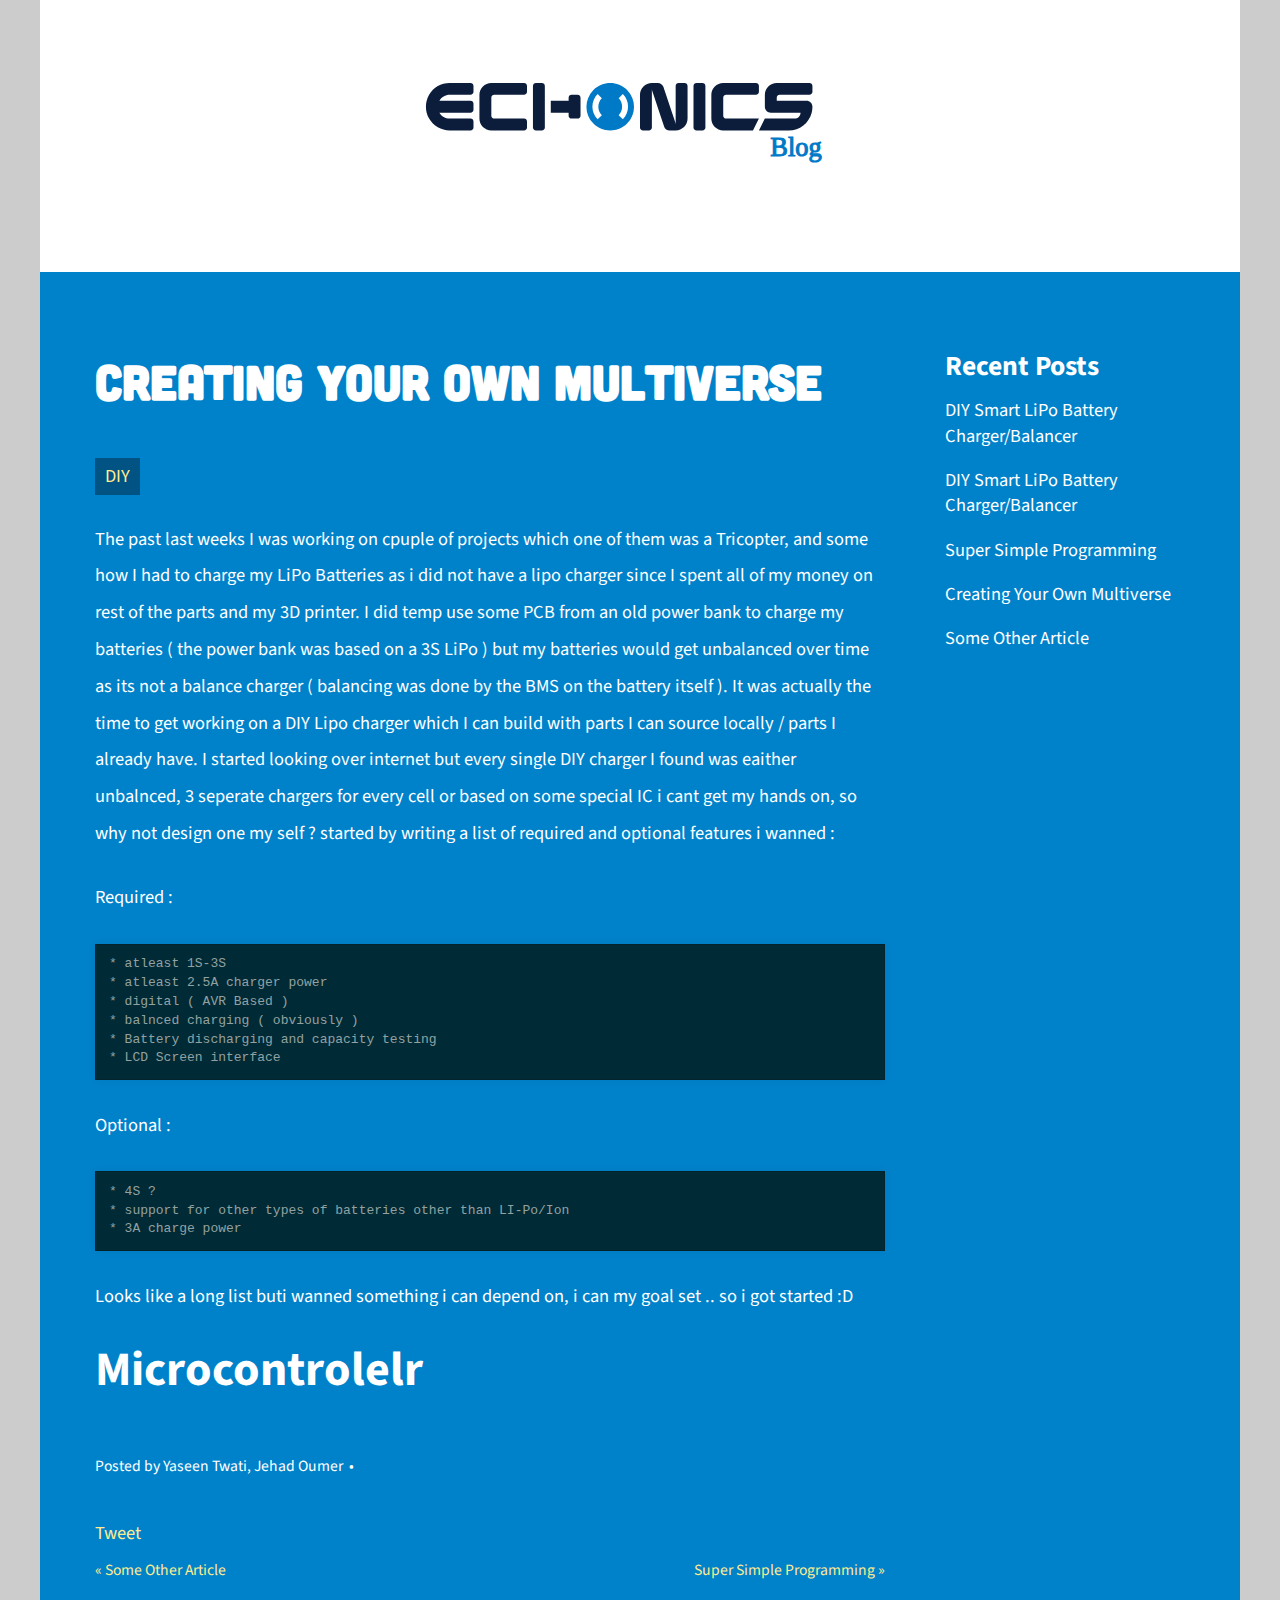
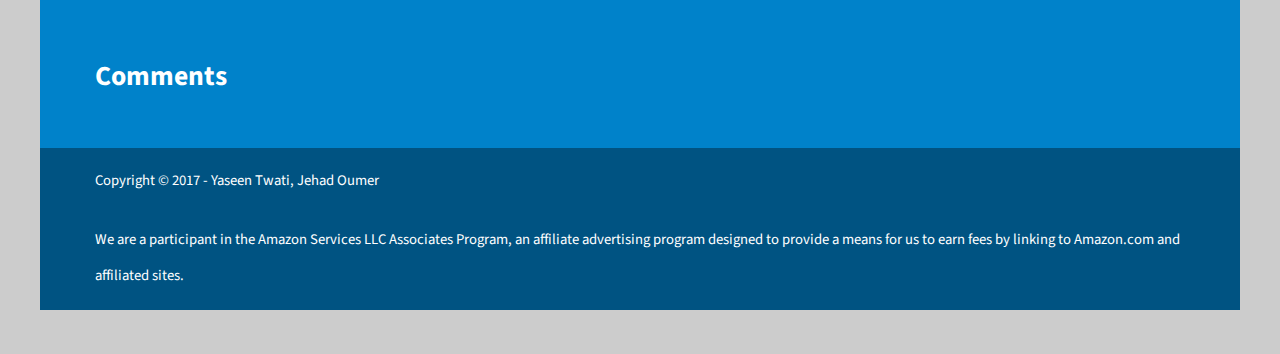
<file: blog/diy-digital-lipo-battery-charger/index.html>
<!DOCTYPE html>
<!--[if IEMobile 7 ]><html class="no-js iem7"><![endif]-->
<!--[if lt IE 9]><html class="no-js lte-ie8"><![endif]-->
<!--[if (gt IE 8)|(gt IEMobile 7)|!(IEMobile)|!(IE)]><!--><html class="no-js" lang="en"><!--<![endif]-->
<head>
  <meta charset="utf-8">
  <title>Creating Your Own Multiverse - ECHONICS</title>
  <meta name="author" content="Yaseen Twati, Jehad Oumer">

  
  <meta name="description" content="The past last weeks I was working on cpuple of projects which one of them was a Tricopter, and some how I had to charge my LiPo Batteries as i did &hellip;">
  

  <!-- http://t.co/dKP3o1e -->
  <meta name="HandheldFriendly" content="True">
  <meta name="MobileOptimized" content="320">
  <meta name="viewport" content="width=device-width, initial-scale=1">

  
  <link rel="canonical" href="http://echonics.github.io/blog/diy-digital-lipo-battery-charger/">
  <link href="/favicon.png" rel="icon">
  <link href="/stylesheets/screen.css" media="screen, projection" rel="stylesheet" type="text/css">
  <script src="/javascripts/modernizr-2.0.js"></script>
  <script src="/javascripts/ender.js"></script>
  <script src="/javascripts/octopress.js" type="text/javascript"></script>
  <link href="/atom.xml" rel="alternate" title="ECHONICS" type="application/atom+xml">
  <!--Fonts from Google"s Web font directory at http://google.com/webfonts -->
<link href="http://fonts.googleapis.com/css?family=PT+Serif:regular,italic,bold,bolditalic" rel="stylesheet" type="text/css">
<link href='http://fonts.googleapis.com/css?family=Source+Sans+Pro:400,700,400italic' rel='stylesheet' type='text/css'>

  

</head>

<body   >
  <header role="banner"><hgroup>
  <img class="top-logo" src="/images/logo.svg" />
  <!-- <h1><a href="/">ECHONICS</a></h1> -->
</hgroup>

</header>
  <div id="main">
    <div id="content">
      <div>
<article class="hentry" role="article">
  
  <header>
    
      <h1 class="entry-title">Creating Your Own Multiverse</h1>
    
  </header>




<span class="categories">
  
    <a class='category' href='/blog/categories/diy/'>diy</a>
  
</span>


<div class="entry-content"><p>The past last weeks I was working on cpuple of projects which one of them was a Tricopter, and some how I had to charge my LiPo Batteries as i did not have a lipo charger since I spent all of my money on rest of the parts and my 3D printer.
I did temp use some PCB from an old power bank  <!--more--> to charge my batteries ( the power bank was based on a 3S LiPo ) but my batteries would get unbalanced over time as its not a balance charger ( balancing was done by the BMS on the battery itself ).
It was actually the time to get working on a DIY Lipo charger which I can build with parts I can source locally / parts I already have.
I started looking over internet but every single DIY charger I found was eaither unbalnced, 3 seperate chargers for every cell or based on some special IC i cant get my hands on, so why not design one my self ?
started by writing a list of required and optional features i wanned :</p>

<p>Required :</p>

<pre><code>* atleast 1S-3S
* atleast 2.5A charger power
* digital ( AVR Based )
* balnced charging ( obviously )
* Battery discharging and capacity testing
* LCD Screen interface
</code></pre>

<p>Optional :</p>

<pre><code>* 4S ?
* support for other types of batteries other than LI-Po/Ion
* 3A charge power
</code></pre>

<p>Looks like a long list buti wanned something i can depend on, i can my goal set .. so i got started :D</p>

<h1>Microcontrolelr</h1>
</div>


  <footer>
    <p class="meta">
      
  

<span class="byline author vcard">Posted by <span class="fn">Yaseen Twati, Jehad Oumer</span></span>

      








  


<time datetime="2016-12-01T15:09:40+02:00" pubdate data-updated="true"></time>
    </p>
    
      <div class="sharing">
  
  <a href="http://twitter.com/share" class="twitter-share-button" data-url="http://echonics.github.io/blog/diy-digital-lipo-battery-charger/" data-via="" data-counturl="http://echonics.github.io/blog/diy-digital-lipo-battery-charger/" >Tweet</a>
  
  
  
</div>

    
    <p class="meta">
      
        <a class="basic-alignment left" href="/blog/article/" title="Previous Post: Some Other Article">&laquo; Some Other Article</a>
      
      
        <a class="basic-alignment right" href="/blog/diy-digital-lipo-battery-charger%202ND/" title="Next Post: Super Simple Programming">Super Simple Programming &raquo;</a>
      
    </p>
  </footer>
</article>

  <section>
    <h1>Comments</h1>
    <div id="disqus_thread" aria-live="polite"><noscript>Please enable JavaScript to view the <a href="http://disqus.com/?ref_noscript">comments powered by Disqus.</a></noscript>
</div>
  </section>

</div>

<aside class="sidebar">


  
    <section>
  <h1>Recent Posts</h1>
  <ul id="recent_posts">
    
      <li class="post">
        <a href="/blog/yes-blog/">DIY Smart LiPo Battery Charger/Balancer</a>
      </li>
    
      <li class="post">
        <a href="/blog/just-some-name-for-some/">DIY Smart LiPo Battery Charger/Balancer</a>
      </li>
    
      <li class="post">
        <a href="/blog/diy-digital-lipo-battery-charger%202ND/">Super Simple Programming</a>
      </li>
    
      <li class="post">
        <a href="/blog/diy-digital-lipo-battery-charger/">Creating Your Own Multiverse</a>
      </li>
    
      <li class="post">
        <a href="/blog/article/">Some Other Article</a>
      </li>
    
  </ul>
</section>





  

</aside>



    </div>
  </div>
  <footer role="contentinfo"><p>
  Copyright &copy; 2017 - Yaseen Twati, Jehad Oumer
</p>
<p>
<span>We are a participant in the Amazon Services LLC Associates Program, an affiliate advertising program designed to provide a means for us to earn fees by linking to Amazon.com and affiliated sites.</span>
</p>

</footer>
  

<script type="text/javascript">
      var disqus_shortname = 'echonics';
      
        
        // var disqus_developer = 1;
        var disqus_identifier = 'http://echonics.github.io/blog/diy-digital-lipo-battery-charger/';
        var disqus_url = 'http://echonics.github.io/blog/diy-digital-lipo-battery-charger/';
        var disqus_script = 'embed.js';
      
    (function () {
      var dsq = document.createElement('script'); dsq.type = 'text/javascript'; dsq.async = true;
      dsq.src = 'http://' + disqus_shortname + '.disqus.com/' + disqus_script;
      (document.getElementsByTagName('head')[0] || document.getElementsByTagName('body')[0]).appendChild(dsq);
    }());
</script>







  <script type="text/javascript">
    (function(){
      var twitterWidgets = document.createElement('script');
      twitterWidgets.type = 'text/javascript';
      twitterWidgets.async = true;
      twitterWidgets.src = 'http://platform.twitter.com/widgets.js';
      document.getElementsByTagName('head')[0].appendChild(twitterWidgets);
    })();
  </script>




<script src="//ajax.googleapis.com/ajax/libs/jquery/1.9.1/jquery.min.js"></script>
<script>window.jQuery || document.write('<script src="js/vendor/jquery-1.9.1.min.js"><\/script>')</script>
<script src="/javascripts/aharris.js"></script>

</body>
</html>
</file>
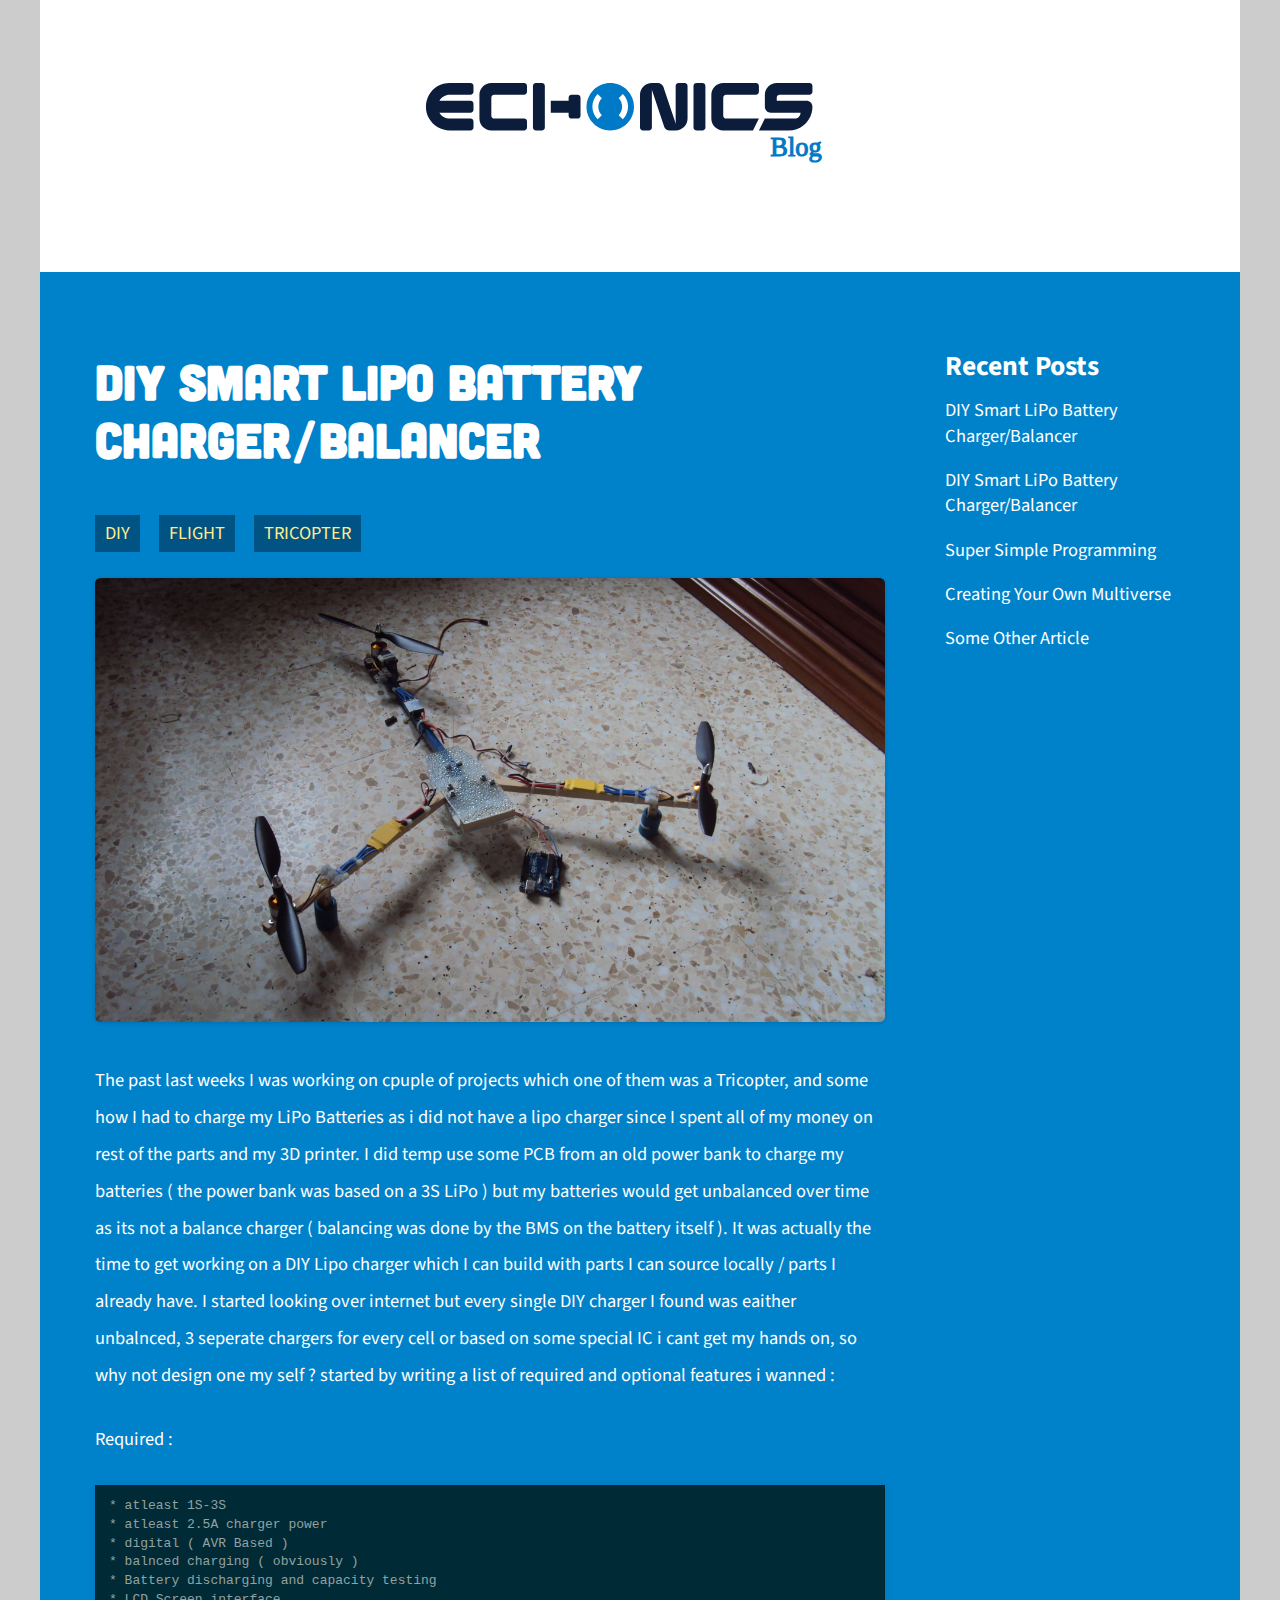
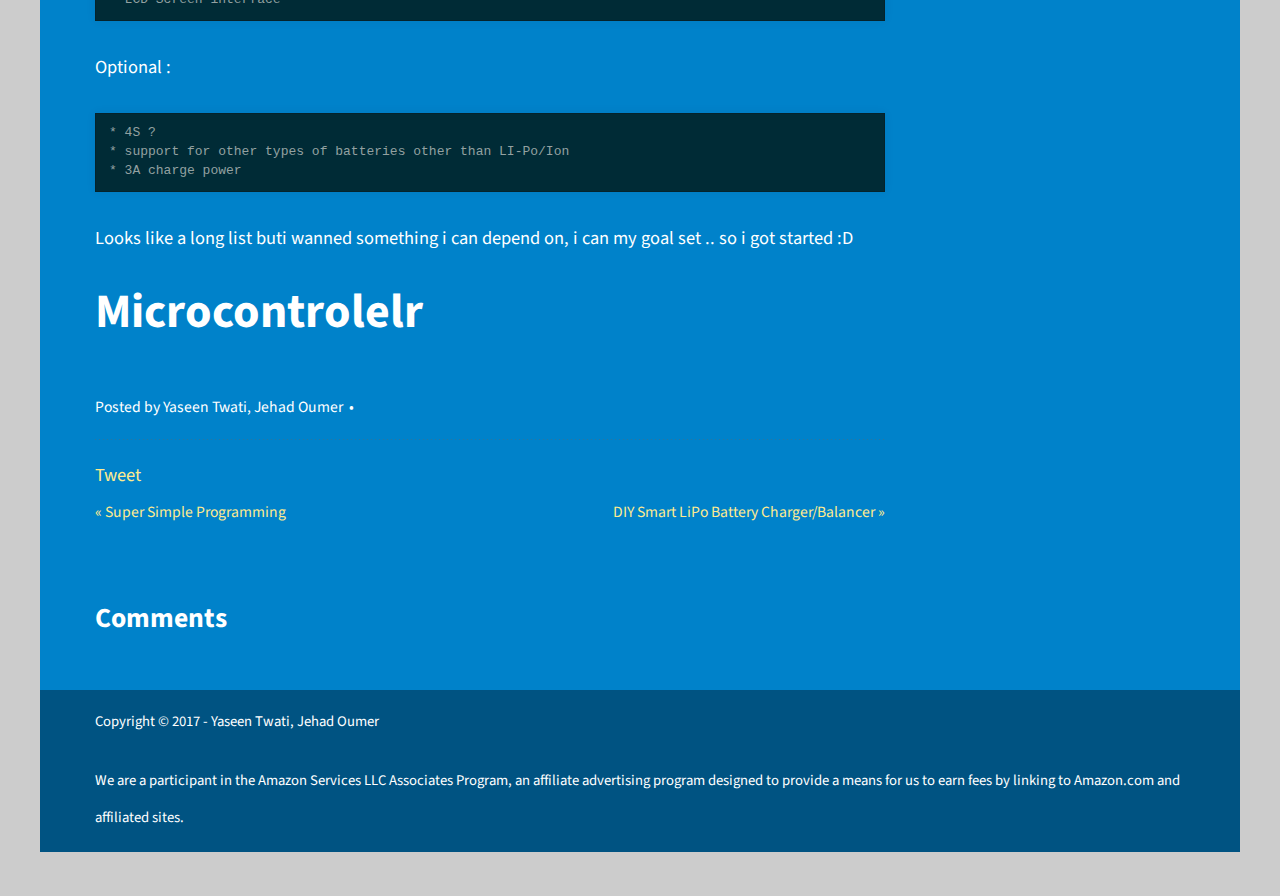
<file: blog/just-some-name-for-some/index.html>
<!DOCTYPE html>
<!--[if IEMobile 7 ]><html class="no-js iem7"><![endif]-->
<!--[if lt IE 9]><html class="no-js lte-ie8"><![endif]-->
<!--[if (gt IE 8)|(gt IEMobile 7)|!(IEMobile)|!(IE)]><!--><html class="no-js" lang="en"><!--<![endif]-->
<head>
  <meta charset="utf-8">
  <title>DIY Smart LiPo Battery Charger/Balancer - ECHONICS</title>
  <meta name="author" content="Yaseen Twati, Jehad Oumer">

  
  <meta name="description" content="The past last weeks I was working on cpuple of projects which one of them was a Tricopter, and some how I had to charge my LiPo Batteries as i did &hellip;">
  

  <!-- http://t.co/dKP3o1e -->
  <meta name="HandheldFriendly" content="True">
  <meta name="MobileOptimized" content="320">
  <meta name="viewport" content="width=device-width, initial-scale=1">

  
  <link rel="canonical" href="http://echonics.github.io/blog/just-some-name-for-some/">
  <link href="/favicon.png" rel="icon">
  <link href="/stylesheets/screen.css" media="screen, projection" rel="stylesheet" type="text/css">
  <script src="/javascripts/modernizr-2.0.js"></script>
  <script src="/javascripts/ender.js"></script>
  <script src="/javascripts/octopress.js" type="text/javascript"></script>
  <link href="/atom.xml" rel="alternate" title="ECHONICS" type="application/atom+xml">
  <!--Fonts from Google"s Web font directory at http://google.com/webfonts -->
<link href="http://fonts.googleapis.com/css?family=PT+Serif:regular,italic,bold,bolditalic" rel="stylesheet" type="text/css">
<link href='http://fonts.googleapis.com/css?family=Source+Sans+Pro:400,700,400italic' rel='stylesheet' type='text/css'>

  

</head>

<body   >
  <header role="banner"><hgroup>
  <img class="top-logo" src="/images/logo.svg" />
  <!-- <h1><a href="/">ECHONICS</a></h1> -->
</hgroup>

</header>
  <div id="main">
    <div id="content">
      <div>
<article class="hentry" role="article">
  
  <header>
    
      <h1 class="entry-title">DIY Smart LiPo Battery Charger/Balancer</h1>
    
  </header>




<span class="categories">
  
    <a class='category' href='/blog/categories/diy/'>diy</a>, <a class='category' href='/blog/categories/flight/'>flight</a>, <a class='category' href='/blog/categories/tricopter/'>tricopter</a>
  
</span>


<div class="entry-content"><p><img src="/images/BLOG1.JPG"></p>

<p>The past last weeks I was working on cpuple of projects which one of them was a Tricopter, and some how I had to charge my LiPo Batteries as i did not have a lipo charger since I spent all of my money on rest of the parts and my 3D printer.
I did temp use some PCB from an old power bank  <!--more--> to charge my batteries ( the power bank was based on a 3S LiPo ) but my batteries would get unbalanced over time as its not a balance charger ( balancing was done by the BMS on the battery itself ).
It was actually the time to get working on a DIY Lipo charger which I can build with parts I can source locally / parts I already have.
I started looking over internet but every single DIY charger I found was eaither unbalnced, 3 seperate chargers for every cell or based on some special IC i cant get my hands on, so why not design one my self ?
started by writing a list of required and optional features i wanned :</p>

<p>Required :</p>

<pre><code>* atleast 1S-3S
* atleast 2.5A charger power
* digital ( AVR Based )
* balnced charging ( obviously )
* Battery discharging and capacity testing
* LCD Screen interface
</code></pre>

<p>Optional :</p>

<pre><code>* 4S ?
* support for other types of batteries other than LI-Po/Ion
* 3A charge power
</code></pre>

<p>Looks like a long list buti wanned something i can depend on, i can my goal set .. so i got started :D</p>

<h1>Microcontrolelr</h1>
</div>


  <footer>
    <p class="meta">
      
  

<span class="byline author vcard">Posted by <span class="fn">Yaseen Twati, Jehad Oumer</span></span>

      








  


<time datetime="2016-12-01T15:09:40+02:00" pubdate data-updated="true"></time>
    </p>
    
      <div class="sharing">
  
  <a href="http://twitter.com/share" class="twitter-share-button" data-url="http://echonics.github.io/blog/just-some-name-for-some/" data-via="" data-counturl="http://echonics.github.io/blog/just-some-name-for-some/" >Tweet</a>
  
  
  
</div>

    
    <p class="meta">
      
        <a class="basic-alignment left" href="/blog/diy-digital-lipo-battery-charger%202ND/" title="Previous Post: Super Simple Programming">&laquo; Super Simple Programming</a>
      
      
        <a class="basic-alignment right" href="/blog/yes-blog/" title="Next Post: DIY Smart LiPo Battery Charger/Balancer">DIY Smart LiPo Battery Charger/Balancer &raquo;</a>
      
    </p>
  </footer>
</article>

  <section>
    <h1>Comments</h1>
    <div id="disqus_thread" aria-live="polite"><noscript>Please enable JavaScript to view the <a href="http://disqus.com/?ref_noscript">comments powered by Disqus.</a></noscript>
</div>
  </section>

</div>

<aside class="sidebar">


  
    <section>
  <h1>Recent Posts</h1>
  <ul id="recent_posts">
    
      <li class="post">
        <a href="/blog/yes-blog/">DIY Smart LiPo Battery Charger/Balancer</a>
      </li>
    
      <li class="post">
        <a href="/blog/just-some-name-for-some/">DIY Smart LiPo Battery Charger/Balancer</a>
      </li>
    
      <li class="post">
        <a href="/blog/diy-digital-lipo-battery-charger%202ND/">Super Simple Programming</a>
      </li>
    
      <li class="post">
        <a href="/blog/diy-digital-lipo-battery-charger/">Creating Your Own Multiverse</a>
      </li>
    
      <li class="post">
        <a href="/blog/article/">Some Other Article</a>
      </li>
    
  </ul>
</section>





  

</aside>



    </div>
  </div>
  <footer role="contentinfo"><p>
  Copyright &copy; 2017 - Yaseen Twati, Jehad Oumer
</p>
<p>
<span>We are a participant in the Amazon Services LLC Associates Program, an affiliate advertising program designed to provide a means for us to earn fees by linking to Amazon.com and affiliated sites.</span>
</p>

</footer>
  

<script type="text/javascript">
      var disqus_shortname = 'echonics';
      
        
        // var disqus_developer = 1;
        var disqus_identifier = 'http://echonics.github.io/blog/just-some-name-for-some/';
        var disqus_url = 'http://echonics.github.io/blog/just-some-name-for-some/';
        var disqus_script = 'embed.js';
      
    (function () {
      var dsq = document.createElement('script'); dsq.type = 'text/javascript'; dsq.async = true;
      dsq.src = 'http://' + disqus_shortname + '.disqus.com/' + disqus_script;
      (document.getElementsByTagName('head')[0] || document.getElementsByTagName('body')[0]).appendChild(dsq);
    }());
</script>







  <script type="text/javascript">
    (function(){
      var twitterWidgets = document.createElement('script');
      twitterWidgets.type = 'text/javascript';
      twitterWidgets.async = true;
      twitterWidgets.src = 'http://platform.twitter.com/widgets.js';
      document.getElementsByTagName('head')[0].appendChild(twitterWidgets);
    })();
  </script>




<script src="//ajax.googleapis.com/ajax/libs/jquery/1.9.1/jquery.min.js"></script>
<script>window.jQuery || document.write('<script src="js/vendor/jquery-1.9.1.min.js"><\/script>')</script>
<script src="/javascripts/aharris.js"></script>

</body>
</html>
</file>
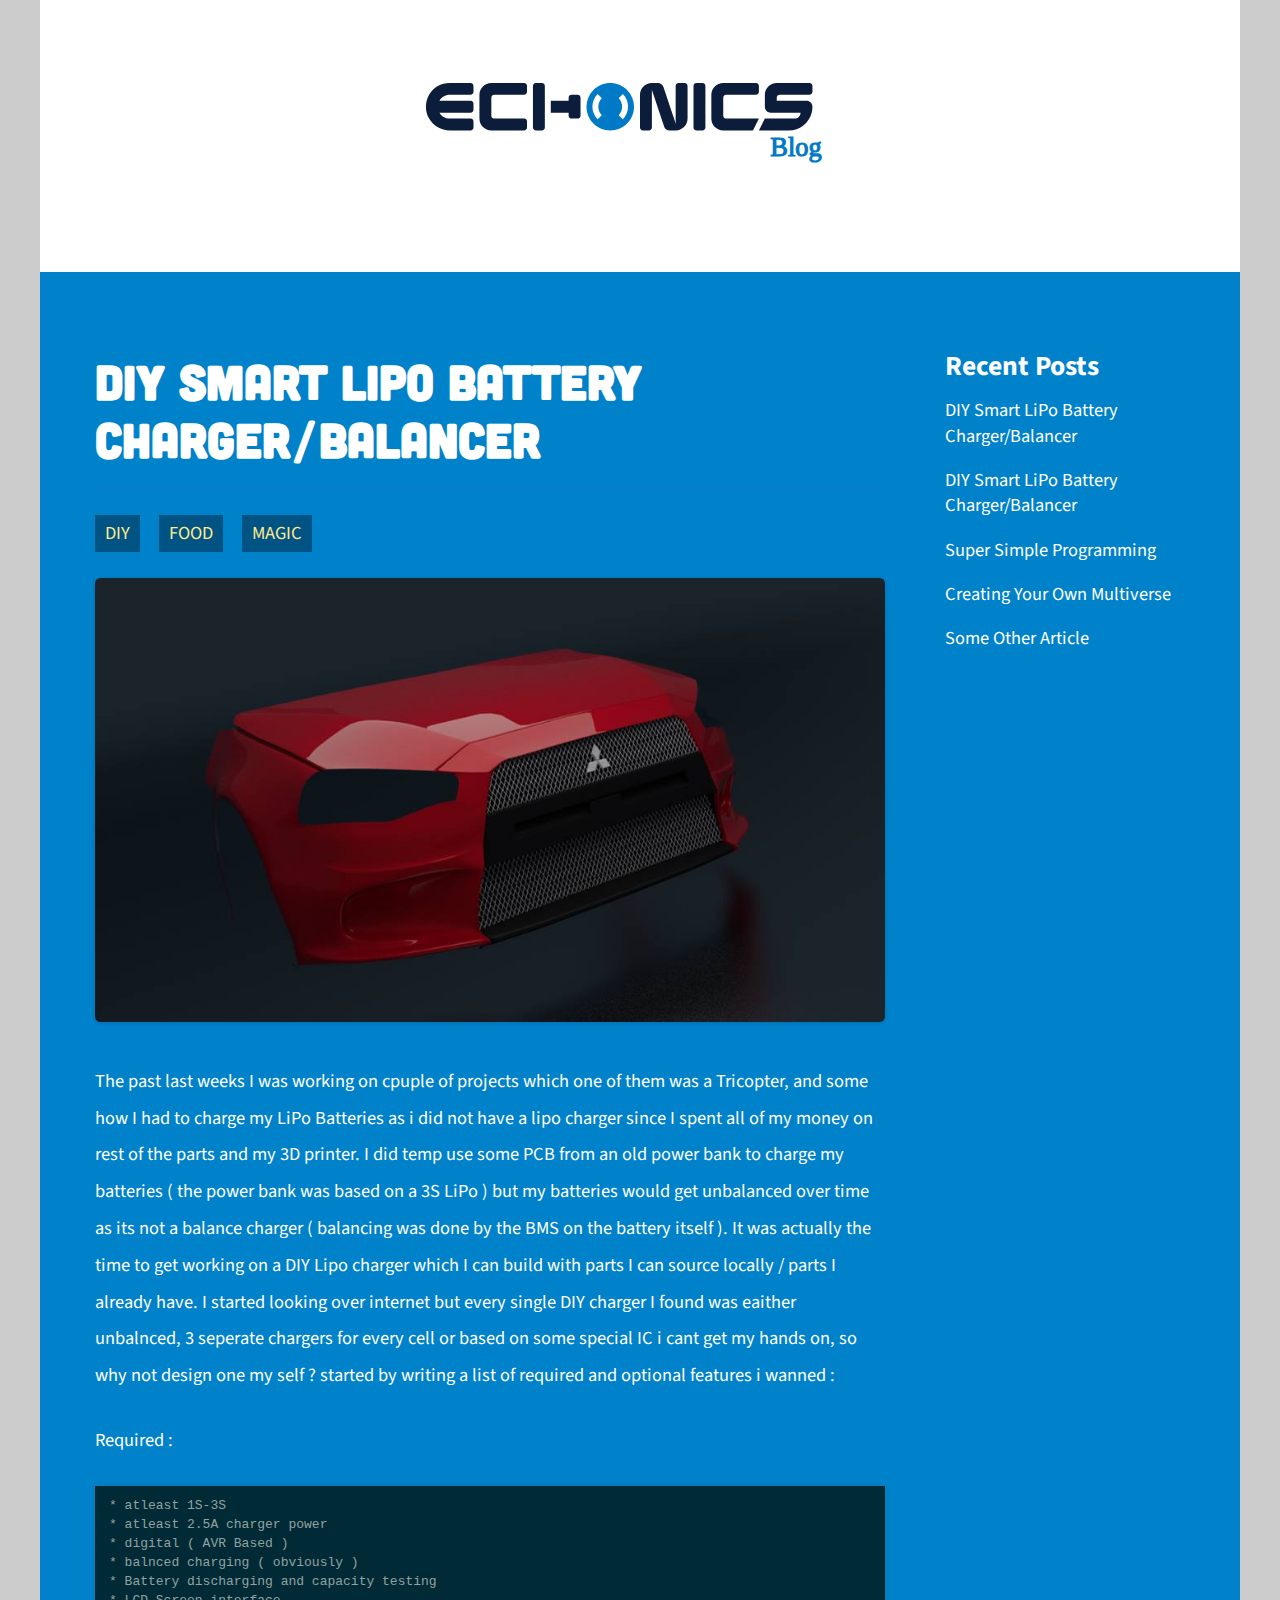
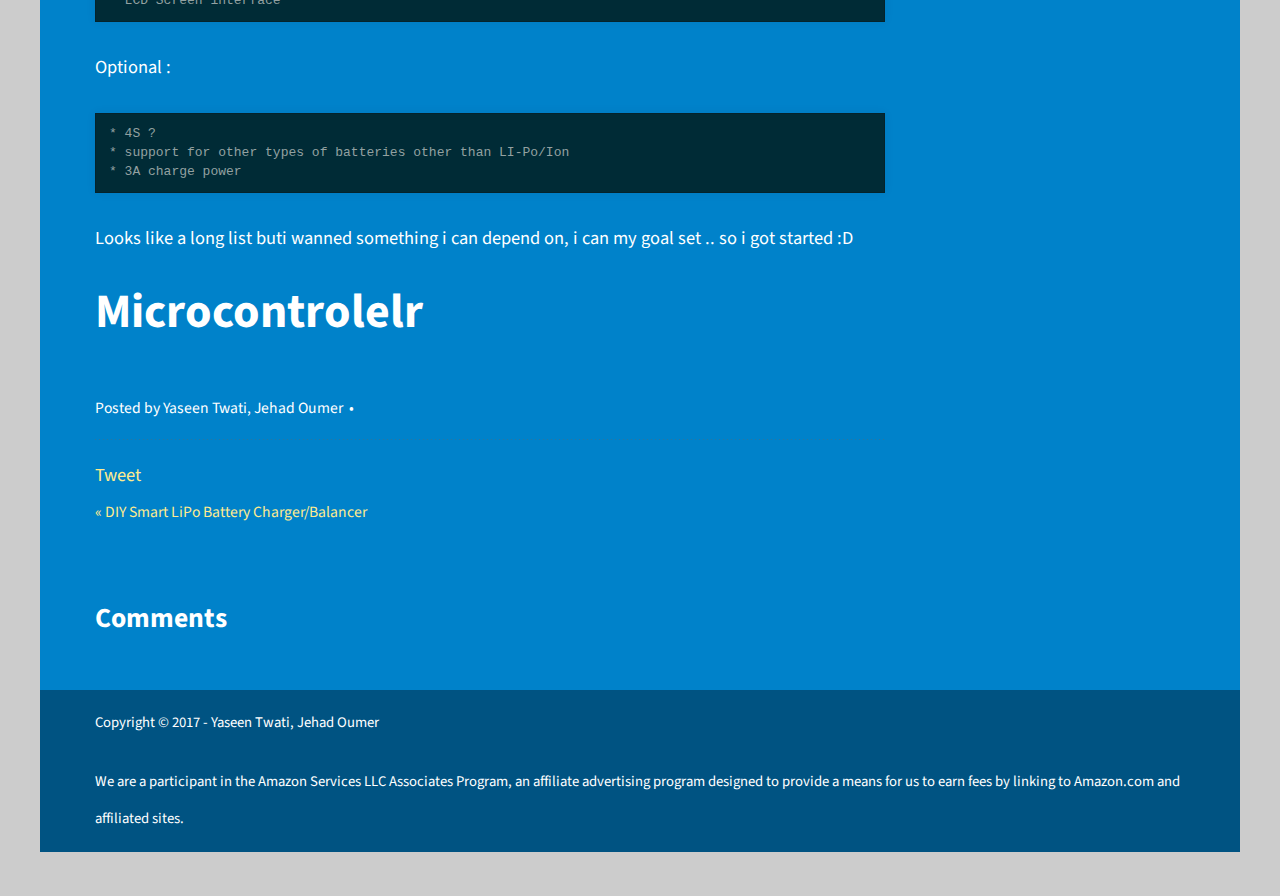
<file: blog/yes-blog/index.html>
<!DOCTYPE html>
<!--[if IEMobile 7 ]><html class="no-js iem7"><![endif]-->
<!--[if lt IE 9]><html class="no-js lte-ie8"><![endif]-->
<!--[if (gt IE 8)|(gt IEMobile 7)|!(IEMobile)|!(IE)]><!--><html class="no-js" lang="en"><!--<![endif]-->
<head>
  <meta charset="utf-8">
  <title>DIY Smart LiPo Battery Charger/Balancer - ECHONICS</title>
  <meta name="author" content="Yaseen Twati, Jehad Oumer">

  
  <meta name="description" content="The past last weeks I was working on cpuple of projects which one of them was a Tricopter, and some how I had to charge my LiPo Batteries as i did &hellip;">
  

  <!-- http://t.co/dKP3o1e -->
  <meta name="HandheldFriendly" content="True">
  <meta name="MobileOptimized" content="320">
  <meta name="viewport" content="width=device-width, initial-scale=1">

  
  <link rel="canonical" href="http://echonics.github.io/blog/yes-blog/">
  <link href="/favicon.png" rel="icon">
  <link href="/stylesheets/screen.css" media="screen, projection" rel="stylesheet" type="text/css">
  <script src="/javascripts/modernizr-2.0.js"></script>
  <script src="/javascripts/ender.js"></script>
  <script src="/javascripts/octopress.js" type="text/javascript"></script>
  <link href="/atom.xml" rel="alternate" title="ECHONICS" type="application/atom+xml">
  <!--Fonts from Google"s Web font directory at http://google.com/webfonts -->
<link href="http://fonts.googleapis.com/css?family=PT+Serif:regular,italic,bold,bolditalic" rel="stylesheet" type="text/css">
<link href='http://fonts.googleapis.com/css?family=Source+Sans+Pro:400,700,400italic' rel='stylesheet' type='text/css'>

  

</head>

<body   >
  <header role="banner"><hgroup>
  <img class="top-logo" src="/images/logo.svg" />
  <!-- <h1><a href="/">ECHONICS</a></h1> -->
</hgroup>

</header>
  <div id="main">
    <div id="content">
      <div>
<article class="hentry" role="article">
  
  <header>
    
      <h1 class="entry-title">DIY Smart LiPo Battery Charger/Balancer</h1>
    
  </header>




<span class="categories">
  
    <a class='category' href='/blog/categories/diy/'>diy</a>, <a class='category' href='/blog/categories/food/'>food</a>, <a class='category' href='/blog/categories/magic/'>magic</a>
  
</span>


<div class="entry-content"><p><img src="/images/BLOG2.JPG"></p>

<p>The past last weeks I was working on cpuple of projects which one of them was a Tricopter, and some how I had to charge my LiPo Batteries as i did not have a lipo charger since I spent all of my money on rest of the parts and my 3D printer.
I did temp use some PCB from an old power bank  <!--more--> to charge my batteries ( the power bank was based on a 3S LiPo ) but my batteries would get unbalanced over time as its not a balance charger ( balancing was done by the BMS on the battery itself ).
It was actually the time to get working on a DIY Lipo charger which I can build with parts I can source locally / parts I already have.
I started looking over internet but every single DIY charger I found was eaither unbalnced, 3 seperate chargers for every cell or based on some special IC i cant get my hands on, so why not design one my self ?
started by writing a list of required and optional features i wanned :</p>

<p>Required :</p>

<pre><code>* atleast 1S-3S
* atleast 2.5A charger power
* digital ( AVR Based )
* balnced charging ( obviously )
* Battery discharging and capacity testing
* LCD Screen interface
</code></pre>

<p>Optional :</p>

<pre><code>* 4S ?
* support for other types of batteries other than LI-Po/Ion
* 3A charge power
</code></pre>

<p>Looks like a long list buti wanned something i can depend on, i can my goal set .. so i got started :D</p>

<h1>Microcontrolelr</h1>
</div>


  <footer>
    <p class="meta">
      
  

<span class="byline author vcard">Posted by <span class="fn">Yaseen Twati, Jehad Oumer</span></span>

      








  


<time datetime="2016-12-01T15:09:40+02:00" pubdate data-updated="true"></time>
    </p>
    
      <div class="sharing">
  
  <a href="http://twitter.com/share" class="twitter-share-button" data-url="http://echonics.github.io/blog/yes-blog/" data-via="" data-counturl="http://echonics.github.io/blog/yes-blog/" >Tweet</a>
  
  
  
</div>

    
    <p class="meta">
      
        <a class="basic-alignment left" href="/blog/just-some-name-for-some/" title="Previous Post: DIY Smart LiPo Battery Charger/Balancer">&laquo; DIY Smart LiPo Battery Charger/Balancer</a>
      
      
    </p>
  </footer>
</article>

  <section>
    <h1>Comments</h1>
    <div id="disqus_thread" aria-live="polite"><noscript>Please enable JavaScript to view the <a href="http://disqus.com/?ref_noscript">comments powered by Disqus.</a></noscript>
</div>
  </section>

</div>

<aside class="sidebar">


  
    <section>
  <h1>Recent Posts</h1>
  <ul id="recent_posts">
    
      <li class="post">
        <a href="/blog/yes-blog/">DIY Smart LiPo Battery Charger/Balancer</a>
      </li>
    
      <li class="post">
        <a href="/blog/just-some-name-for-some/">DIY Smart LiPo Battery Charger/Balancer</a>
      </li>
    
      <li class="post">
        <a href="/blog/diy-digital-lipo-battery-charger%202ND/">Super Simple Programming</a>
      </li>
    
      <li class="post">
        <a href="/blog/diy-digital-lipo-battery-charger/">Creating Your Own Multiverse</a>
      </li>
    
      <li class="post">
        <a href="/blog/article/">Some Other Article</a>
      </li>
    
  </ul>
</section>





  

</aside>



    </div>
  </div>
  <footer role="contentinfo"><p>
  Copyright &copy; 2017 - Yaseen Twati, Jehad Oumer
</p>
<p>
<span>We are a participant in the Amazon Services LLC Associates Program, an affiliate advertising program designed to provide a means for us to earn fees by linking to Amazon.com and affiliated sites.</span>
</p>

</footer>
  

<script type="text/javascript">
      var disqus_shortname = 'echonics';
      
        
        // var disqus_developer = 1;
        var disqus_identifier = 'http://echonics.github.io/blog/yes-blog/';
        var disqus_url = 'http://echonics.github.io/blog/yes-blog/';
        var disqus_script = 'embed.js';
      
    (function () {
      var dsq = document.createElement('script'); dsq.type = 'text/javascript'; dsq.async = true;
      dsq.src = 'http://' + disqus_shortname + '.disqus.com/' + disqus_script;
      (document.getElementsByTagName('head')[0] || document.getElementsByTagName('body')[0]).appendChild(dsq);
    }());
</script>







  <script type="text/javascript">
    (function(){
      var twitterWidgets = document.createElement('script');
      twitterWidgets.type = 'text/javascript';
      twitterWidgets.async = true;
      twitterWidgets.src = 'http://platform.twitter.com/widgets.js';
      document.getElementsByTagName('head')[0].appendChild(twitterWidgets);
    })();
  </script>




<script src="//ajax.googleapis.com/ajax/libs/jquery/1.9.1/jquery.min.js"></script>
<script>window.jQuery || document.write('<script src="js/vendor/jquery-1.9.1.min.js"><\/script>')</script>
<script src="/javascripts/aharris.js"></script>

</body>
</html>
</file>
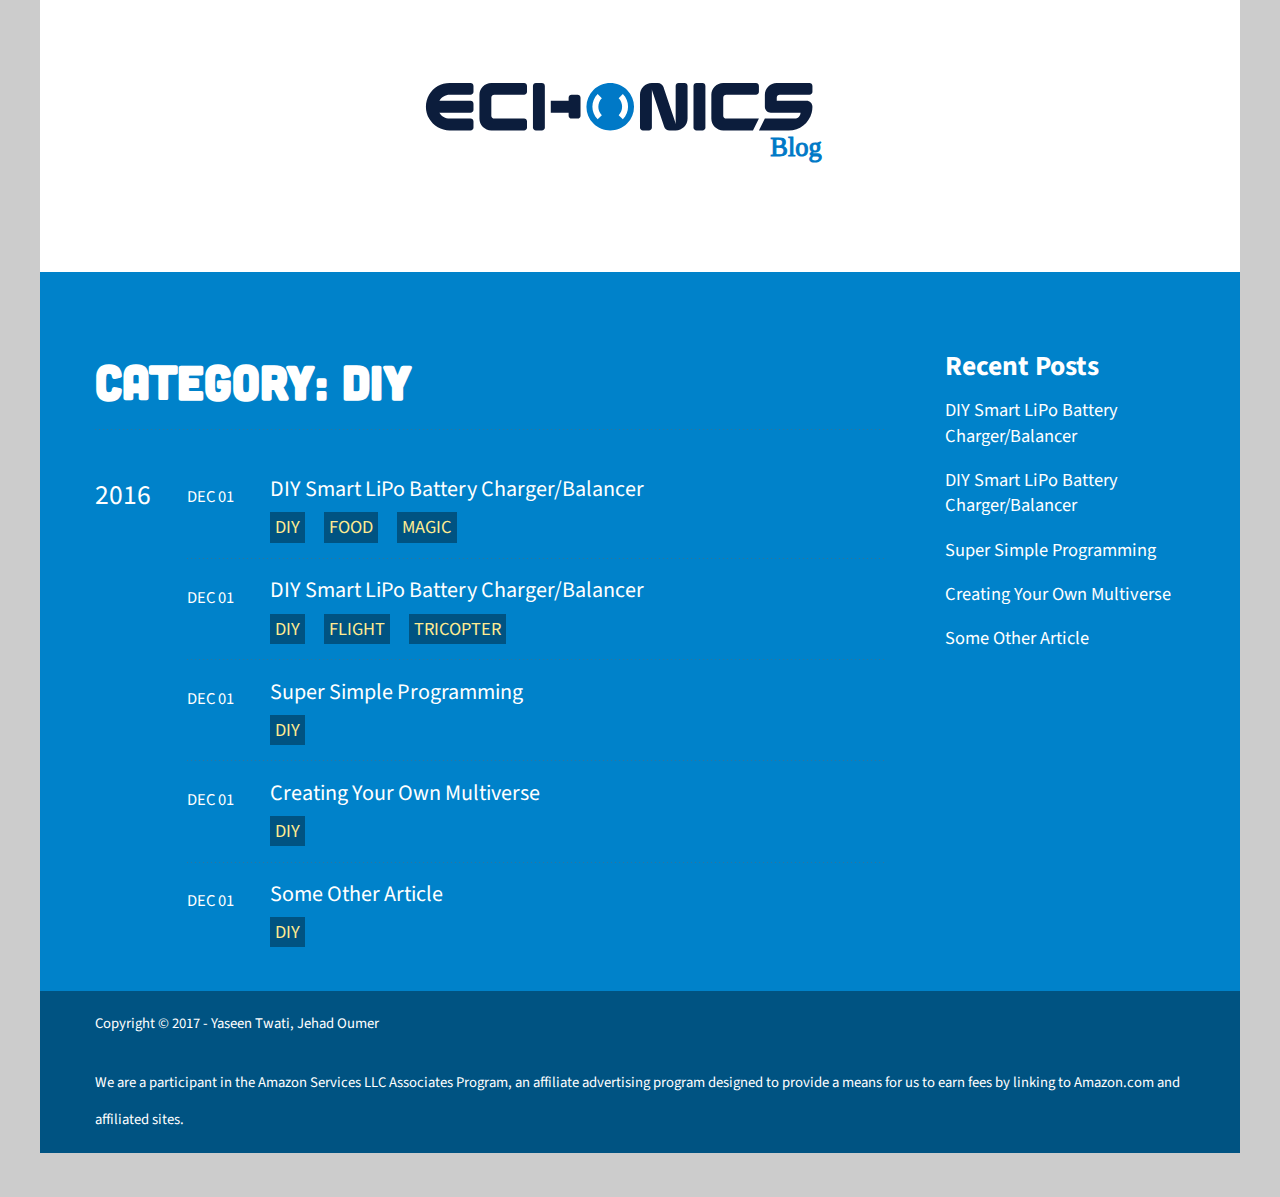
<file: blog/categories/diy/index.html>
<!DOCTYPE html>
<!--[if IEMobile 7 ]><html class="no-js iem7"><![endif]-->
<!--[if lt IE 9]><html class="no-js lte-ie8"><![endif]-->
<!--[if (gt IE 8)|(gt IEMobile 7)|!(IEMobile)|!(IE)]><!--><html class="no-js" lang="en"><!--<![endif]-->
<head>
  <meta charset="utf-8">
  <title>Category: diy - ECHONICS</title>
  <meta name="author" content="Yaseen Twati, Jehad Oumer">

  
  <meta name="description" content="Category: diy">
  

  <!-- http://t.co/dKP3o1e -->
  <meta name="HandheldFriendly" content="True">
  <meta name="MobileOptimized" content="320">
  <meta name="viewport" content="width=device-width, initial-scale=1">

  
  <link rel="canonical" href="http://echonics.github.io/blog/categories/diy/">
  <link href="/favicon.png" rel="icon">
  <link href="/stylesheets/screen.css" media="screen, projection" rel="stylesheet" type="text/css">
  <script src="/javascripts/modernizr-2.0.js"></script>
  <script src="/javascripts/ender.js"></script>
  <script src="/javascripts/octopress.js" type="text/javascript"></script>
  <link href="/atom.xml" rel="alternate" title="ECHONICS" type="application/atom+xml">
  <!--Fonts from Google"s Web font directory at http://google.com/webfonts -->
<link href="http://fonts.googleapis.com/css?family=PT+Serif:regular,italic,bold,bolditalic" rel="stylesheet" type="text/css">
<link href='http://fonts.googleapis.com/css?family=Source+Sans+Pro:400,700,400italic' rel='stylesheet' type='text/css'>

  

</head>

<body   >
  <header role="banner"><hgroup>
  <img class="top-logo" src="/images/logo.svg" />
  <!-- <h1><a href="/">ECHONICS</a></h1> -->
</hgroup>

</header>
  <div id="main">
    <div id="content">
      <div>
<article role="article">
  
  <header>
    <h1 class="entry-title">Category: Diy</h1>
    
  </header>
  
  <div id="blog-archives" class="category">



  
  <h2>2016</h2>

<article>
  
<h1><a href="/blog/yes-blog/">DIY Smart LiPo Battery Charger/Balancer</a></h1>
<time datetime="2016-12-01T15:09:40+02:00" pubdate><span class='month'>Dec</span> <span class='day'>01</span> <span class='year'>2016</span></time>

<footer>
  <span class="categories"><a class='category' href='/blog/categories/diy/'>diy</a>, <a class='category' href='/blog/categories/food/'>food</a>, <a class='category' href='/blog/categories/magic/'>magic</a></span>
</footer>


</article>



<article>
  
<h1><a href="/blog/just-some-name-for-some/">DIY Smart LiPo Battery Charger/Balancer</a></h1>
<time datetime="2016-12-01T15:09:40+02:00" pubdate><span class='month'>Dec</span> <span class='day'>01</span> <span class='year'>2016</span></time>

<footer>
  <span class="categories"><a class='category' href='/blog/categories/diy/'>diy</a>, <a class='category' href='/blog/categories/flight/'>flight</a>, <a class='category' href='/blog/categories/tricopter/'>tricopter</a></span>
</footer>


</article>



<article>
  
<h1><a href="/blog/diy-digital-lipo-battery-charger%202ND/">Super Simple Programming</a></h1>
<time datetime="2016-12-01T15:09:40+02:00" pubdate><span class='month'>Dec</span> <span class='day'>01</span> <span class='year'>2016</span></time>

<footer>
  <span class="categories"><a class='category' href='/blog/categories/diy/'>diy</a></span>
</footer>


</article>



<article>
  
<h1><a href="/blog/diy-digital-lipo-battery-charger/">Creating Your Own Multiverse</a></h1>
<time datetime="2016-12-01T15:09:40+02:00" pubdate><span class='month'>Dec</span> <span class='day'>01</span> <span class='year'>2016</span></time>

<footer>
  <span class="categories"><a class='category' href='/blog/categories/diy/'>diy</a></span>
</footer>


</article>



<article>
  
<h1><a href="/blog/article/">Some Other Article</a></h1>
<time datetime="2016-12-01T15:09:40+02:00" pubdate><span class='month'>Dec</span> <span class='day'>01</span> <span class='year'>2016</span></time>

<footer>
  <span class="categories"><a class='category' href='/blog/categories/diy/'>diy</a></span>
</footer>


</article>

</div>

  
</article>

</div>

<aside class="sidebar">


  
    <section>
  <h1>Recent Posts</h1>
  <ul id="recent_posts">
    
      <li class="post">
        <a href="/blog/yes-blog/">DIY Smart LiPo Battery Charger/Balancer</a>
      </li>
    
      <li class="post">
        <a href="/blog/just-some-name-for-some/">DIY Smart LiPo Battery Charger/Balancer</a>
      </li>
    
      <li class="post">
        <a href="/blog/diy-digital-lipo-battery-charger%202ND/">Super Simple Programming</a>
      </li>
    
      <li class="post">
        <a href="/blog/diy-digital-lipo-battery-charger/">Creating Your Own Multiverse</a>
      </li>
    
      <li class="post">
        <a href="/blog/article/">Some Other Article</a>
      </li>
    
  </ul>
</section>





  

</aside>



    </div>
  </div>
  <footer role="contentinfo"><p>
  Copyright &copy; 2017 - Yaseen Twati, Jehad Oumer
</p>
<p>
<span>We are a participant in the Amazon Services LLC Associates Program, an affiliate advertising program designed to provide a means for us to earn fees by linking to Amazon.com and affiliated sites.</span>
</p>

</footer>
  

<script type="text/javascript">
      var disqus_shortname = 'echonics';
      
        
        var disqus_script = 'count.js';
      
    (function () {
      var dsq = document.createElement('script'); dsq.type = 'text/javascript'; dsq.async = true;
      dsq.src = 'http://' + disqus_shortname + '.disqus.com/' + disqus_script;
      (document.getElementsByTagName('head')[0] || document.getElementsByTagName('body')[0]).appendChild(dsq);
    }());
</script>







  <script type="text/javascript">
    (function(){
      var twitterWidgets = document.createElement('script');
      twitterWidgets.type = 'text/javascript';
      twitterWidgets.async = true;
      twitterWidgets.src = 'http://platform.twitter.com/widgets.js';
      document.getElementsByTagName('head')[0].appendChild(twitterWidgets);
    })();
  </script>




<script src="//ajax.googleapis.com/ajax/libs/jquery/1.9.1/jquery.min.js"></script>
<script>window.jQuery || document.write('<script src="js/vendor/jquery-1.9.1.min.js"><\/script>')</script>
<script src="/javascripts/aharris.js"></script>

</body>
</html>
</file>
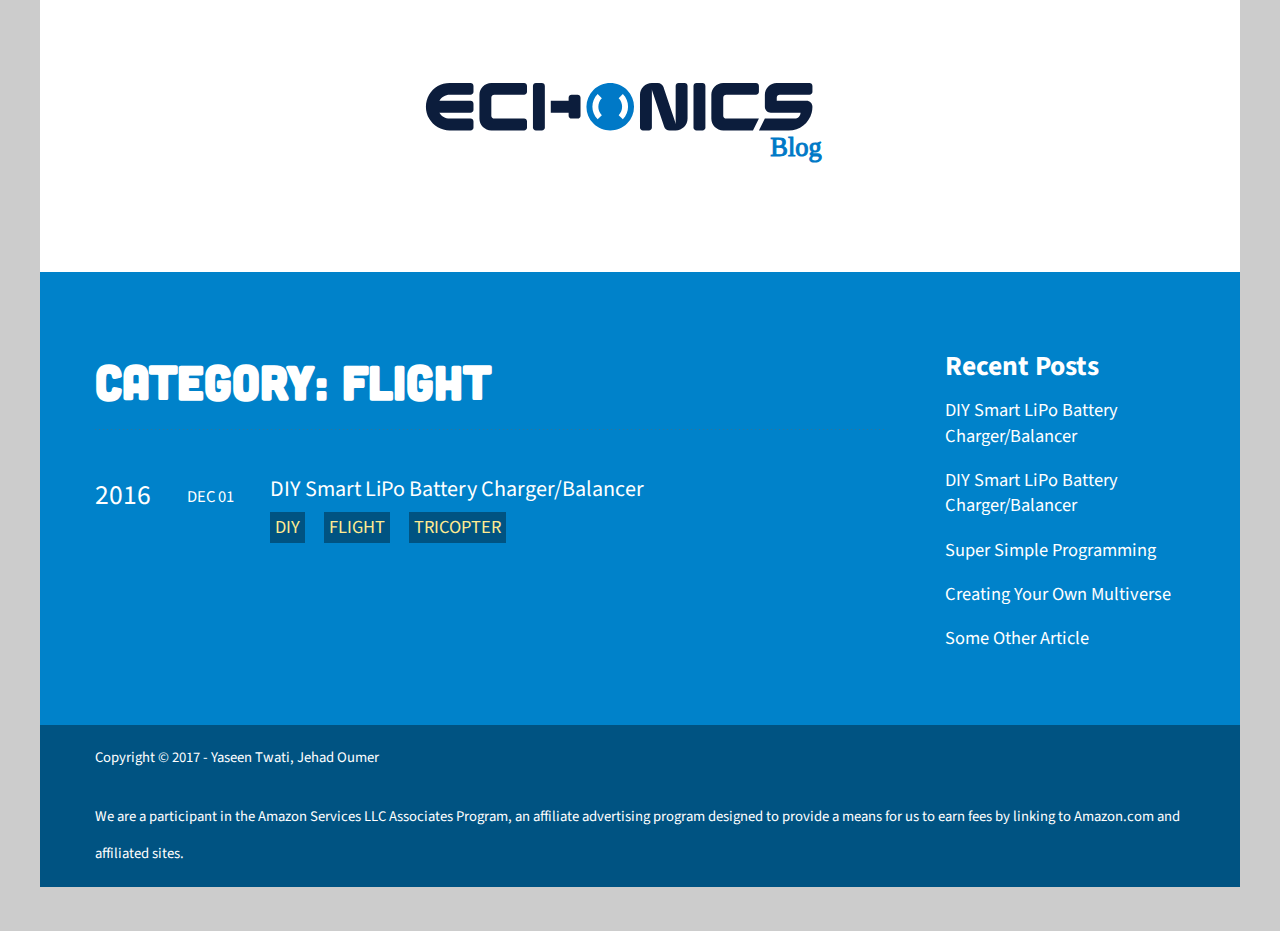
<file: blog/categories/flight/index.html>
<!DOCTYPE html>
<!--[if IEMobile 7 ]><html class="no-js iem7"><![endif]-->
<!--[if lt IE 9]><html class="no-js lte-ie8"><![endif]-->
<!--[if (gt IE 8)|(gt IEMobile 7)|!(IEMobile)|!(IE)]><!--><html class="no-js" lang="en"><!--<![endif]-->
<head>
  <meta charset="utf-8">
  <title>Category: flight - ECHONICS</title>
  <meta name="author" content="Yaseen Twati, Jehad Oumer">

  
  <meta name="description" content="Category: flight">
  

  <!-- http://t.co/dKP3o1e -->
  <meta name="HandheldFriendly" content="True">
  <meta name="MobileOptimized" content="320">
  <meta name="viewport" content="width=device-width, initial-scale=1">

  
  <link rel="canonical" href="http://echonics.github.io/blog/categories/flight/">
  <link href="/favicon.png" rel="icon">
  <link href="/stylesheets/screen.css" media="screen, projection" rel="stylesheet" type="text/css">
  <script src="/javascripts/modernizr-2.0.js"></script>
  <script src="/javascripts/ender.js"></script>
  <script src="/javascripts/octopress.js" type="text/javascript"></script>
  <link href="/atom.xml" rel="alternate" title="ECHONICS" type="application/atom+xml">
  <!--Fonts from Google"s Web font directory at http://google.com/webfonts -->
<link href="http://fonts.googleapis.com/css?family=PT+Serif:regular,italic,bold,bolditalic" rel="stylesheet" type="text/css">
<link href='http://fonts.googleapis.com/css?family=Source+Sans+Pro:400,700,400italic' rel='stylesheet' type='text/css'>

  

</head>

<body   >
  <header role="banner"><hgroup>
  <img class="top-logo" src="/images/logo.svg" />
  <!-- <h1><a href="/">ECHONICS</a></h1> -->
</hgroup>

</header>
  <div id="main">
    <div id="content">
      <div>
<article role="article">
  
  <header>
    <h1 class="entry-title">Category: Flight</h1>
    
  </header>
  
  <div id="blog-archives" class="category">



  
  <h2>2016</h2>

<article>
  
<h1><a href="/blog/just-some-name-for-some/">DIY Smart LiPo Battery Charger/Balancer</a></h1>
<time datetime="2016-12-01T15:09:40+02:00" pubdate><span class='month'>Dec</span> <span class='day'>01</span> <span class='year'>2016</span></time>

<footer>
  <span class="categories"><a class='category' href='/blog/categories/diy/'>diy</a>, <a class='category' href='/blog/categories/flight/'>flight</a>, <a class='category' href='/blog/categories/tricopter/'>tricopter</a></span>
</footer>


</article>

</div>

  
</article>

</div>

<aside class="sidebar">


  
    <section>
  <h1>Recent Posts</h1>
  <ul id="recent_posts">
    
      <li class="post">
        <a href="/blog/yes-blog/">DIY Smart LiPo Battery Charger/Balancer</a>
      </li>
    
      <li class="post">
        <a href="/blog/just-some-name-for-some/">DIY Smart LiPo Battery Charger/Balancer</a>
      </li>
    
      <li class="post">
        <a href="/blog/diy-digital-lipo-battery-charger%202ND/">Super Simple Programming</a>
      </li>
    
      <li class="post">
        <a href="/blog/diy-digital-lipo-battery-charger/">Creating Your Own Multiverse</a>
      </li>
    
      <li class="post">
        <a href="/blog/article/">Some Other Article</a>
      </li>
    
  </ul>
</section>





  

</aside>



    </div>
  </div>
  <footer role="contentinfo"><p>
  Copyright &copy; 2017 - Yaseen Twati, Jehad Oumer
</p>
<p>
<span>We are a participant in the Amazon Services LLC Associates Program, an affiliate advertising program designed to provide a means for us to earn fees by linking to Amazon.com and affiliated sites.</span>
</p>

</footer>
  

<script type="text/javascript">
      var disqus_shortname = 'echonics';
      
        
        var disqus_script = 'count.js';
      
    (function () {
      var dsq = document.createElement('script'); dsq.type = 'text/javascript'; dsq.async = true;
      dsq.src = 'http://' + disqus_shortname + '.disqus.com/' + disqus_script;
      (document.getElementsByTagName('head')[0] || document.getElementsByTagName('body')[0]).appendChild(dsq);
    }());
</script>







  <script type="text/javascript">
    (function(){
      var twitterWidgets = document.createElement('script');
      twitterWidgets.type = 'text/javascript';
      twitterWidgets.async = true;
      twitterWidgets.src = 'http://platform.twitter.com/widgets.js';
      document.getElementsByTagName('head')[0].appendChild(twitterWidgets);
    })();
  </script>




<script src="//ajax.googleapis.com/ajax/libs/jquery/1.9.1/jquery.min.js"></script>
<script>window.jQuery || document.write('<script src="js/vendor/jquery-1.9.1.min.js"><\/script>')</script>
<script src="/javascripts/aharris.js"></script>

</body>
</html>
</file>
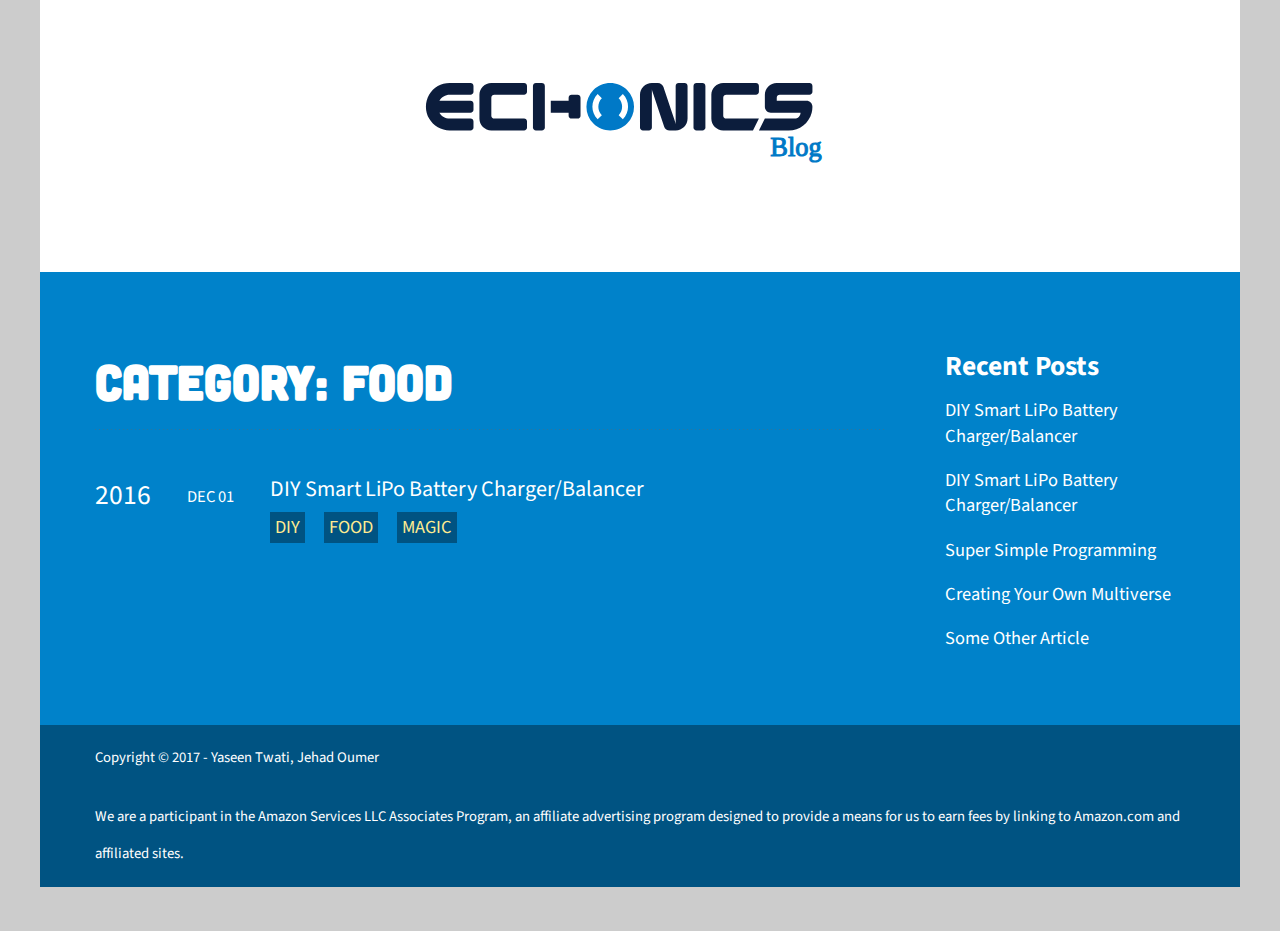
<file: blog/categories/food/index.html>
<!DOCTYPE html>
<!--[if IEMobile 7 ]><html class="no-js iem7"><![endif]-->
<!--[if lt IE 9]><html class="no-js lte-ie8"><![endif]-->
<!--[if (gt IE 8)|(gt IEMobile 7)|!(IEMobile)|!(IE)]><!--><html class="no-js" lang="en"><!--<![endif]-->
<head>
  <meta charset="utf-8">
  <title>Category: food - ECHONICS</title>
  <meta name="author" content="Yaseen Twati, Jehad Oumer">

  
  <meta name="description" content="Category: food">
  

  <!-- http://t.co/dKP3o1e -->
  <meta name="HandheldFriendly" content="True">
  <meta name="MobileOptimized" content="320">
  <meta name="viewport" content="width=device-width, initial-scale=1">

  
  <link rel="canonical" href="http://echonics.github.io/blog/categories/food/">
  <link href="/favicon.png" rel="icon">
  <link href="/stylesheets/screen.css" media="screen, projection" rel="stylesheet" type="text/css">
  <script src="/javascripts/modernizr-2.0.js"></script>
  <script src="/javascripts/ender.js"></script>
  <script src="/javascripts/octopress.js" type="text/javascript"></script>
  <link href="/atom.xml" rel="alternate" title="ECHONICS" type="application/atom+xml">
  <!--Fonts from Google"s Web font directory at http://google.com/webfonts -->
<link href="http://fonts.googleapis.com/css?family=PT+Serif:regular,italic,bold,bolditalic" rel="stylesheet" type="text/css">
<link href='http://fonts.googleapis.com/css?family=Source+Sans+Pro:400,700,400italic' rel='stylesheet' type='text/css'>

  

</head>

<body   >
  <header role="banner"><hgroup>
  <img class="top-logo" src="/images/logo.svg" />
  <!-- <h1><a href="/">ECHONICS</a></h1> -->
</hgroup>

</header>
  <div id="main">
    <div id="content">
      <div>
<article role="article">
  
  <header>
    <h1 class="entry-title">Category: Food</h1>
    
  </header>
  
  <div id="blog-archives" class="category">



  
  <h2>2016</h2>

<article>
  
<h1><a href="/blog/yes-blog/">DIY Smart LiPo Battery Charger/Balancer</a></h1>
<time datetime="2016-12-01T15:09:40+02:00" pubdate><span class='month'>Dec</span> <span class='day'>01</span> <span class='year'>2016</span></time>

<footer>
  <span class="categories"><a class='category' href='/blog/categories/diy/'>diy</a>, <a class='category' href='/blog/categories/food/'>food</a>, <a class='category' href='/blog/categories/magic/'>magic</a></span>
</footer>


</article>

</div>

  
</article>

</div>

<aside class="sidebar">


  
    <section>
  <h1>Recent Posts</h1>
  <ul id="recent_posts">
    
      <li class="post">
        <a href="/blog/yes-blog/">DIY Smart LiPo Battery Charger/Balancer</a>
      </li>
    
      <li class="post">
        <a href="/blog/just-some-name-for-some/">DIY Smart LiPo Battery Charger/Balancer</a>
      </li>
    
      <li class="post">
        <a href="/blog/diy-digital-lipo-battery-charger%202ND/">Super Simple Programming</a>
      </li>
    
      <li class="post">
        <a href="/blog/diy-digital-lipo-battery-charger/">Creating Your Own Multiverse</a>
      </li>
    
      <li class="post">
        <a href="/blog/article/">Some Other Article</a>
      </li>
    
  </ul>
</section>





  

</aside>



    </div>
  </div>
  <footer role="contentinfo"><p>
  Copyright &copy; 2017 - Yaseen Twati, Jehad Oumer
</p>
<p>
<span>We are a participant in the Amazon Services LLC Associates Program, an affiliate advertising program designed to provide a means for us to earn fees by linking to Amazon.com and affiliated sites.</span>
</p>

</footer>
  

<script type="text/javascript">
      var disqus_shortname = 'echonics';
      
        
        var disqus_script = 'count.js';
      
    (function () {
      var dsq = document.createElement('script'); dsq.type = 'text/javascript'; dsq.async = true;
      dsq.src = 'http://' + disqus_shortname + '.disqus.com/' + disqus_script;
      (document.getElementsByTagName('head')[0] || document.getElementsByTagName('body')[0]).appendChild(dsq);
    }());
</script>







  <script type="text/javascript">
    (function(){
      var twitterWidgets = document.createElement('script');
      twitterWidgets.type = 'text/javascript';
      twitterWidgets.async = true;
      twitterWidgets.src = 'http://platform.twitter.com/widgets.js';
      document.getElementsByTagName('head')[0].appendChild(twitterWidgets);
    })();
  </script>




<script src="//ajax.googleapis.com/ajax/libs/jquery/1.9.1/jquery.min.js"></script>
<script>window.jQuery || document.write('<script src="js/vendor/jquery-1.9.1.min.js"><\/script>')</script>
<script src="/javascripts/aharris.js"></script>

</body>
</html>
</file>
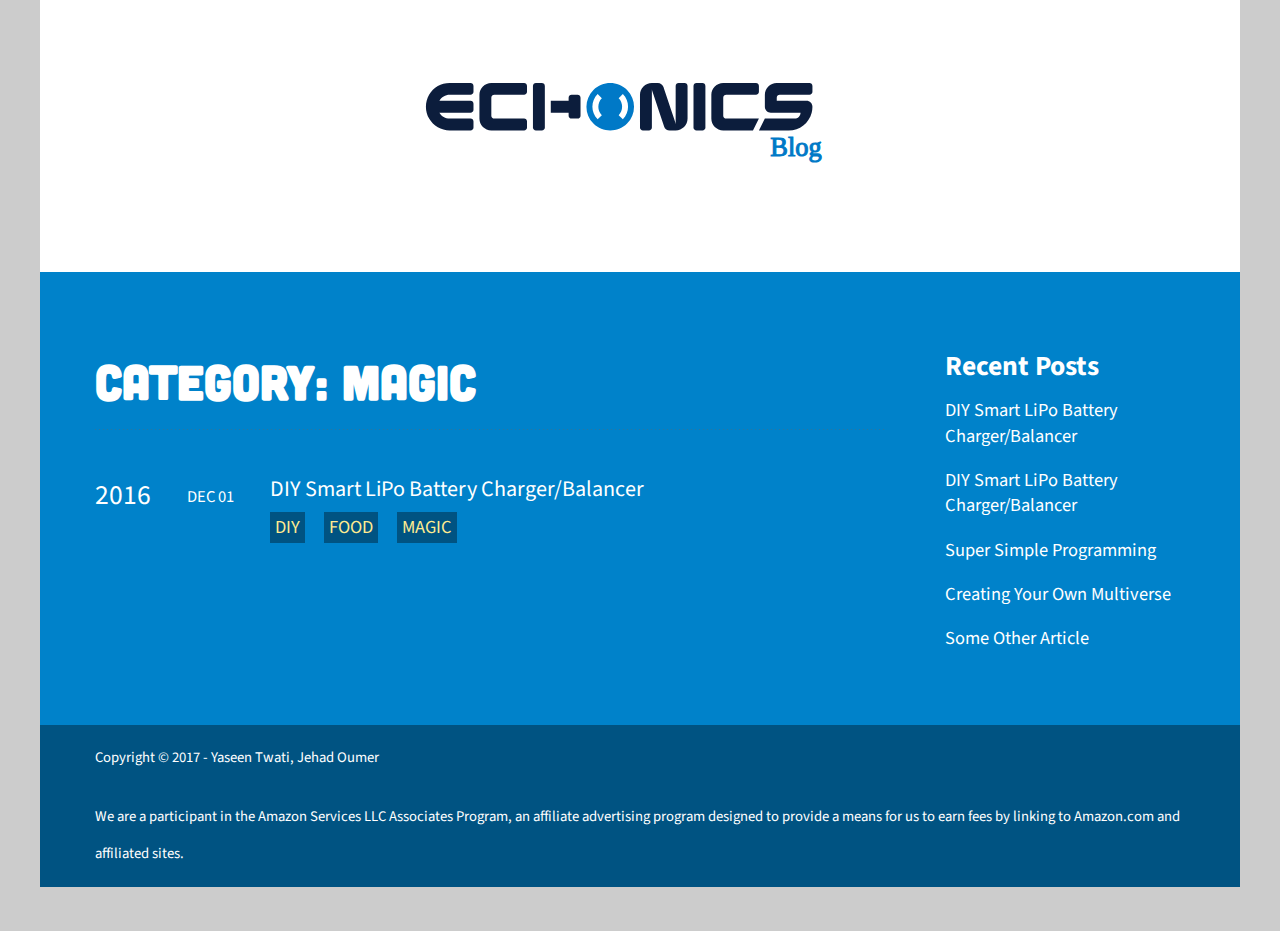
<file: blog/categories/magic/index.html>
<!DOCTYPE html>
<!--[if IEMobile 7 ]><html class="no-js iem7"><![endif]-->
<!--[if lt IE 9]><html class="no-js lte-ie8"><![endif]-->
<!--[if (gt IE 8)|(gt IEMobile 7)|!(IEMobile)|!(IE)]><!--><html class="no-js" lang="en"><!--<![endif]-->
<head>
  <meta charset="utf-8">
  <title>Category: magic - ECHONICS</title>
  <meta name="author" content="Yaseen Twati, Jehad Oumer">

  
  <meta name="description" content="Category: magic">
  

  <!-- http://t.co/dKP3o1e -->
  <meta name="HandheldFriendly" content="True">
  <meta name="MobileOptimized" content="320">
  <meta name="viewport" content="width=device-width, initial-scale=1">

  
  <link rel="canonical" href="http://echonics.github.io/blog/categories/magic/">
  <link href="/favicon.png" rel="icon">
  <link href="/stylesheets/screen.css" media="screen, projection" rel="stylesheet" type="text/css">
  <script src="/javascripts/modernizr-2.0.js"></script>
  <script src="/javascripts/ender.js"></script>
  <script src="/javascripts/octopress.js" type="text/javascript"></script>
  <link href="/atom.xml" rel="alternate" title="ECHONICS" type="application/atom+xml">
  <!--Fonts from Google"s Web font directory at http://google.com/webfonts -->
<link href="http://fonts.googleapis.com/css?family=PT+Serif:regular,italic,bold,bolditalic" rel="stylesheet" type="text/css">
<link href='http://fonts.googleapis.com/css?family=Source+Sans+Pro:400,700,400italic' rel='stylesheet' type='text/css'>

  

</head>

<body   >
  <header role="banner"><hgroup>
  <img class="top-logo" src="/images/logo.svg" />
  <!-- <h1><a href="/">ECHONICS</a></h1> -->
</hgroup>

</header>
  <div id="main">
    <div id="content">
      <div>
<article role="article">
  
  <header>
    <h1 class="entry-title">Category: Magic</h1>
    
  </header>
  
  <div id="blog-archives" class="category">



  
  <h2>2016</h2>

<article>
  
<h1><a href="/blog/yes-blog/">DIY Smart LiPo Battery Charger/Balancer</a></h1>
<time datetime="2016-12-01T15:09:40+02:00" pubdate><span class='month'>Dec</span> <span class='day'>01</span> <span class='year'>2016</span></time>

<footer>
  <span class="categories"><a class='category' href='/blog/categories/diy/'>diy</a>, <a class='category' href='/blog/categories/food/'>food</a>, <a class='category' href='/blog/categories/magic/'>magic</a></span>
</footer>


</article>

</div>

  
</article>

</div>

<aside class="sidebar">


  
    <section>
  <h1>Recent Posts</h1>
  <ul id="recent_posts">
    
      <li class="post">
        <a href="/blog/yes-blog/">DIY Smart LiPo Battery Charger/Balancer</a>
      </li>
    
      <li class="post">
        <a href="/blog/just-some-name-for-some/">DIY Smart LiPo Battery Charger/Balancer</a>
      </li>
    
      <li class="post">
        <a href="/blog/diy-digital-lipo-battery-charger%202ND/">Super Simple Programming</a>
      </li>
    
      <li class="post">
        <a href="/blog/diy-digital-lipo-battery-charger/">Creating Your Own Multiverse</a>
      </li>
    
      <li class="post">
        <a href="/blog/article/">Some Other Article</a>
      </li>
    
  </ul>
</section>





  

</aside>



    </div>
  </div>
  <footer role="contentinfo"><p>
  Copyright &copy; 2017 - Yaseen Twati, Jehad Oumer
</p>
<p>
<span>We are a participant in the Amazon Services LLC Associates Program, an affiliate advertising program designed to provide a means for us to earn fees by linking to Amazon.com and affiliated sites.</span>
</p>

</footer>
  

<script type="text/javascript">
      var disqus_shortname = 'echonics';
      
        
        var disqus_script = 'count.js';
      
    (function () {
      var dsq = document.createElement('script'); dsq.type = 'text/javascript'; dsq.async = true;
      dsq.src = 'http://' + disqus_shortname + '.disqus.com/' + disqus_script;
      (document.getElementsByTagName('head')[0] || document.getElementsByTagName('body')[0]).appendChild(dsq);
    }());
</script>







  <script type="text/javascript">
    (function(){
      var twitterWidgets = document.createElement('script');
      twitterWidgets.type = 'text/javascript';
      twitterWidgets.async = true;
      twitterWidgets.src = 'http://platform.twitter.com/widgets.js';
      document.getElementsByTagName('head')[0].appendChild(twitterWidgets);
    })();
  </script>




<script src="//ajax.googleapis.com/ajax/libs/jquery/1.9.1/jquery.min.js"></script>
<script>window.jQuery || document.write('<script src="js/vendor/jquery-1.9.1.min.js"><\/script>')</script>
<script src="/javascripts/aharris.js"></script>

</body>
</html>
</file>
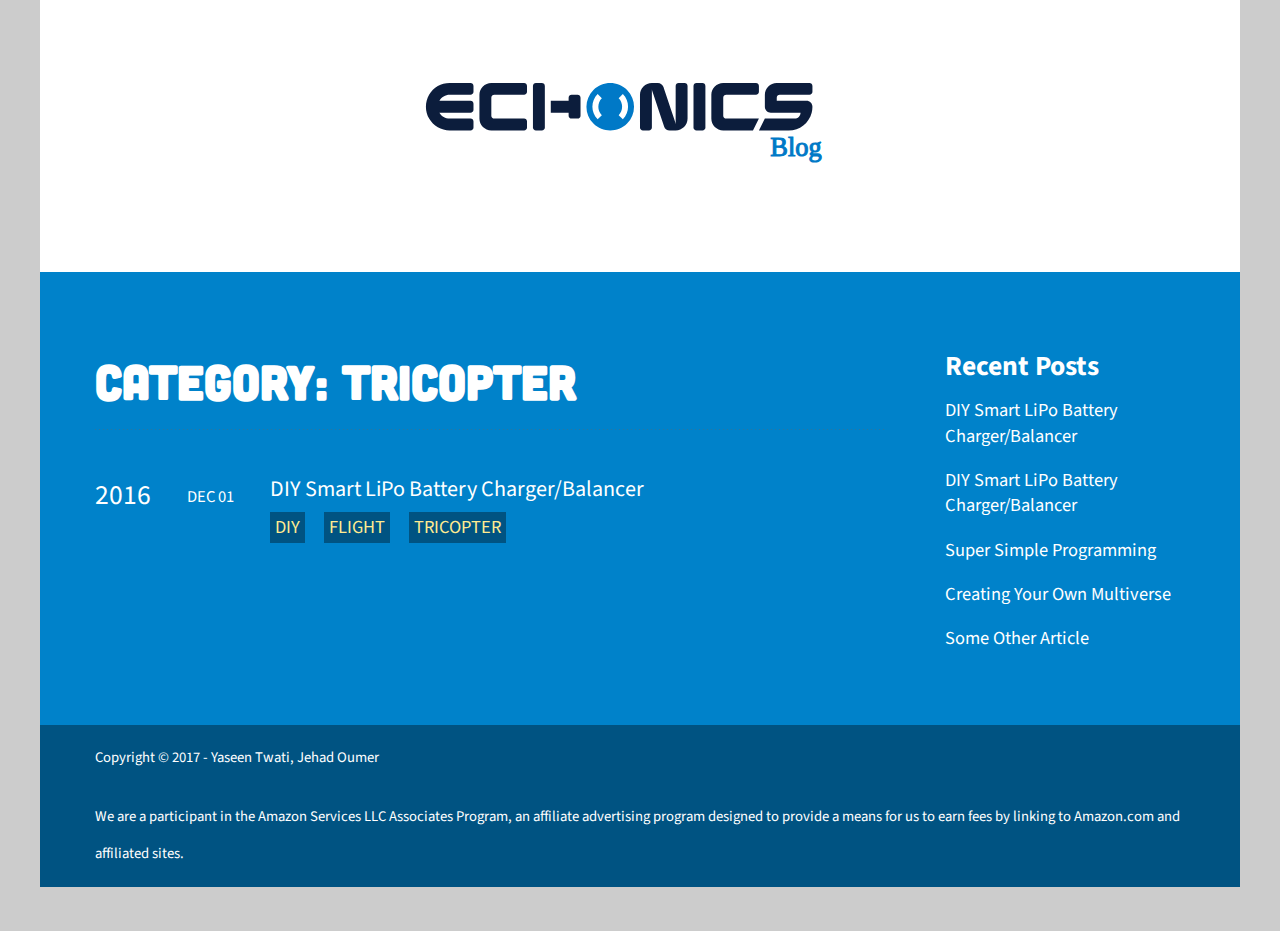
<file: blog/categories/tricopter/index.html>
<!DOCTYPE html>
<!--[if IEMobile 7 ]><html class="no-js iem7"><![endif]-->
<!--[if lt IE 9]><html class="no-js lte-ie8"><![endif]-->
<!--[if (gt IE 8)|(gt IEMobile 7)|!(IEMobile)|!(IE)]><!--><html class="no-js" lang="en"><!--<![endif]-->
<head>
  <meta charset="utf-8">
  <title>Category: tricopter - ECHONICS</title>
  <meta name="author" content="Yaseen Twati, Jehad Oumer">

  
  <meta name="description" content="Category: tricopter">
  

  <!-- http://t.co/dKP3o1e -->
  <meta name="HandheldFriendly" content="True">
  <meta name="MobileOptimized" content="320">
  <meta name="viewport" content="width=device-width, initial-scale=1">

  
  <link rel="canonical" href="http://echonics.github.io/blog/categories/tricopter/">
  <link href="/favicon.png" rel="icon">
  <link href="/stylesheets/screen.css" media="screen, projection" rel="stylesheet" type="text/css">
  <script src="/javascripts/modernizr-2.0.js"></script>
  <script src="/javascripts/ender.js"></script>
  <script src="/javascripts/octopress.js" type="text/javascript"></script>
  <link href="/atom.xml" rel="alternate" title="ECHONICS" type="application/atom+xml">
  <!--Fonts from Google"s Web font directory at http://google.com/webfonts -->
<link href="http://fonts.googleapis.com/css?family=PT+Serif:regular,italic,bold,bolditalic" rel="stylesheet" type="text/css">
<link href='http://fonts.googleapis.com/css?family=Source+Sans+Pro:400,700,400italic' rel='stylesheet' type='text/css'>

  

</head>

<body   >
  <header role="banner"><hgroup>
  <img class="top-logo" src="/images/logo.svg" />
  <!-- <h1><a href="/">ECHONICS</a></h1> -->
</hgroup>

</header>
  <div id="main">
    <div id="content">
      <div>
<article role="article">
  
  <header>
    <h1 class="entry-title">Category: Tricopter</h1>
    
  </header>
  
  <div id="blog-archives" class="category">



  
  <h2>2016</h2>

<article>
  
<h1><a href="/blog/just-some-name-for-some/">DIY Smart LiPo Battery Charger/Balancer</a></h1>
<time datetime="2016-12-01T15:09:40+02:00" pubdate><span class='month'>Dec</span> <span class='day'>01</span> <span class='year'>2016</span></time>

<footer>
  <span class="categories"><a class='category' href='/blog/categories/diy/'>diy</a>, <a class='category' href='/blog/categories/flight/'>flight</a>, <a class='category' href='/blog/categories/tricopter/'>tricopter</a></span>
</footer>


</article>

</div>

  
</article>

</div>

<aside class="sidebar">


  
    <section>
  <h1>Recent Posts</h1>
  <ul id="recent_posts">
    
      <li class="post">
        <a href="/blog/yes-blog/">DIY Smart LiPo Battery Charger/Balancer</a>
      </li>
    
      <li class="post">
        <a href="/blog/just-some-name-for-some/">DIY Smart LiPo Battery Charger/Balancer</a>
      </li>
    
      <li class="post">
        <a href="/blog/diy-digital-lipo-battery-charger%202ND/">Super Simple Programming</a>
      </li>
    
      <li class="post">
        <a href="/blog/diy-digital-lipo-battery-charger/">Creating Your Own Multiverse</a>
      </li>
    
      <li class="post">
        <a href="/blog/article/">Some Other Article</a>
      </li>
    
  </ul>
</section>





  

</aside>



    </div>
  </div>
  <footer role="contentinfo"><p>
  Copyright &copy; 2017 - Yaseen Twati, Jehad Oumer
</p>
<p>
<span>We are a participant in the Amazon Services LLC Associates Program, an affiliate advertising program designed to provide a means for us to earn fees by linking to Amazon.com and affiliated sites.</span>
</p>

</footer>
  

<script type="text/javascript">
      var disqus_shortname = 'echonics';
      
        
        var disqus_script = 'count.js';
      
    (function () {
      var dsq = document.createElement('script'); dsq.type = 'text/javascript'; dsq.async = true;
      dsq.src = 'http://' + disqus_shortname + '.disqus.com/' + disqus_script;
      (document.getElementsByTagName('head')[0] || document.getElementsByTagName('body')[0]).appendChild(dsq);
    }());
</script>







  <script type="text/javascript">
    (function(){
      var twitterWidgets = document.createElement('script');
      twitterWidgets.type = 'text/javascript';
      twitterWidgets.async = true;
      twitterWidgets.src = 'http://platform.twitter.com/widgets.js';
      document.getElementsByTagName('head')[0].appendChild(twitterWidgets);
    })();
  </script>




<script src="//ajax.googleapis.com/ajax/libs/jquery/1.9.1/jquery.min.js"></script>
<script>window.jQuery || document.write('<script src="js/vendor/jquery-1.9.1.min.js"><\/script>')</script>
<script src="/javascripts/aharris.js"></script>

</body>
</html>
</file>
<file: stylesheets/screen.css>
html,body,div,span,applet,object,iframe,h1,h2,h3,h4,h5,h6,p,blockquote,pre,a,abbr,acronym,address,big,cite,code,del,dfn,em,img,ins,kbd,q,s,samp,small,strike,strong,sub,sup,tt,var,b,u,i,center,dl,dt,dd,ol,ul,li,fieldset,form,label,legend,table,caption,tbody,tfoot,thead,tr,th,td,article,aside,canvas,details,embed,figure,figcaption,footer,header,hgroup,menu,nav,output,ruby,section,summary,time,mark,audio,video{margin:0;padding:0;border:0;font:inherit;font-size:100%;vertical-align:baseline}html{line-height:1}ol,ul{list-style:none}table{border-collapse:collapse;border-spacing:0}caption,th,td{text-align:left;font-weight:normal;vertical-align:middle}q,blockquote{quotes:none}q:before,q:after,blockquote:before,blockquote:after{content:"";content:none}a img{border:none}article,aside,details,figcaption,figure,footer,header,hgroup,main,menu,nav,section,summary{display:block}article,aside,details,figcaption,figure,footer,header,hgroup,main,menu,nav,section,summary{display:block}.topnav{list-style:none;list-style-type:none;overflow:hidden;padding:0;margin:0}.topnav li{float:left;padding-bottom:10px}.topnav a{text-align:center;padding:14px 16px;display:inline-block;transition:0.4s;font-size:32px;text-decoration:none;font-family:"CubanoRegular"}a{color:#ffeb90}a:visited{color:#ffeb90}a:focus{color:#005382}a:hover{color:#005382}a:active{color:#ffeb90}aside.sidebar a{color:#fff}aside.sidebar a:focus{color:#005382}aside.sidebar a:hover{color:#005382}aside.sidebar a:active{color:#005382}a{-moz-transition:color .3s;-o-transition:color .3s;-webkit-transition:color .3s;transition:color .3s}html{background:#ccc}body>div{background:#0082ca}body>div>div{background:#0082ca}@font-face{font-family:'CubanoRegular';src:url('/fonts/cubano-regular-webfont.eot?1484407736');src:url("/fonts/cubano-regular-webfont.eot?1484407736#iefix") format("embedded-opentype"),url('/fonts/cubano-regular-webfont.woff?1484407736') format("woff"),url('/fonts/cubano-regular-webfont.ttf?1484407736') format("truetype"),url("/fonts/cubano-regular-webfont.svg?1484407736#CubanoRegular") format("svg");font-weight:normal;font-style:normal}header h1{font-family:"CubanoRegular","PT Serif","Georgia","Helvetica Neue",Arial,sans-serif}.sans,body,body>header h2,article header p.meta,article>footer,#content .blog-index footer,html .gist .gist-file .gist-meta,#blog-archives a.category,#blog-archives time,aside.sidebar section,body>footer{font-family:"Source Sans Pro","Helvetica Neue",Arial,sans-serif}.serif,#content .blog-index a[rel=full-article]{font-family:"PT Serif",Georgia,Times,"Times New Roman",serif}.mono,pre,code,tt,p code,li code{font-family:Menlo,Monaco,"Andale Mono","lucida console","Courier New",monospace}body>header h1{font-size:2.2em;font-family:"CubanoRegular","PT Serif","Georgia","Helvetica Neue",Arial,sans-serif;font-weight:normal;line-height:1.2em;margin-bottom:0.6667em}body>header h2{font-family:"CubanoRegular","PT Serif","Georgia","Helvetica Neue",Arial,sans-serif}body{line-height:2em;color:#fff}h1{font-size:2.2em;line-height:1.2em}.categories{color:#0082ca}.categories .category{background-color:#005382;display:inline-block;padding:0px 10px;margin-right:10px;color:#ffeb90;text-decoration:none}.categories .category:hover{background-color:#ffeb90;color:#005382}@media only screen and (min-width: 992px){body{font-size:1.15em}h1{font-size:2.6em;line-height:1.2em}}h1,h2,h3,h4,h5,h6{text-rendering:optimizelegibility;margin-bottom:1em;font-weight:bold}h2,section h1{font-size:1.5em}h3,section h2,section section h1{font-size:1.3em}h4,section h3,section section h2,section section section h1{font-size:1em}h5,section h4,section section h3{font-size:.9em}h6,section h5,section section h4,section section section h3{font-size:.8em}p,blockquote,ul,ol{margin-bottom:1.5em}ul{list-style-type:disc}ul ul{list-style-type:circle;margin-bottom:0px}ul ul ul{list-style-type:square;margin-bottom:0px}ol{list-style-type:decimal}ol ol{list-style-type:lower-alpha;margin-bottom:0px}ol ol ol{list-style-type:lower-roman;margin-bottom:0px}ul,ul ul,ul ol,ol,ol ul,ol ol{margin-left:1.3em}strong{font-weight:bold}em{font-style:italic}sup,sub{font-size:0.8em;position:relative;display:inline-block}sup{top:-.5em}sub{bottom:-.5em}q{font-style:italic}q:before{content:"\201C"}q:after{content:"\201D"}em,dfn{font-style:italic}strong,dfn{font-weight:bold}del,s{text-decoration:line-through}abbr,acronym{border-bottom:1px dotted;cursor:help}pre,code,tt{background-color:#002b36}sub,sup{line-height:0}hr{margin-bottom:0.2em}small{font-size:.8em}big{font-size:1.2em}blockquote{font-style:italic;position:relative;font-size:1em;line-height:1.3em;padding-left:1em;border-left:4px solid #005382}blockquote cite{font-style:italic}blockquote cite a{color:#aaa !important;word-wrap:break-word}@media only screen and (min-width: 992px){blockquote{padding-left:1.5em;border-left-width:4px}}.pullquote-right:before,.pullquote-left:before{padding:0;border:none;content:attr(data-pullquote);float:right;width:45%;margin:.5em 0 1em 1.5em;position:relative;top:7px;font-size:1.4em;line-height:1.45em}.pullquote-left:before{float:left;margin:.5em 1.5em 1em 0}.force-wrap,article a,aside.sidebar a{white-space:-moz-pre-wrap;white-space:-pre-wrap;white-space:-o-pre-wrap;white-space:pre-wrap;word-wrap:break-word}.group,body>header,body>nav,body>footer,body #content>article,body #content>div>article,body #content>div>section,body div.pagination,aside.sidebar,#main,#content,.sidebar{*zoom:1}.group:after,body>header:after,body>nav:after,body>footer:after,body #content>article:after,body #content>div>article:after,body #content>div>section:after,body div.pagination:after,#main:after,#content:after,.sidebar:after{content:"";display:table;clear:both}body{-webkit-text-size-adjust:none;max-width:1200px;position:relative;margin:0 auto}body>header,body>nav,body>footer,body #content>article,body #content>div>article,body #content>div>section{padding-left:18px;padding-right:18px}@media only screen and (min-width: 480px){body>header,body>nav,body>footer,body #content>article,body #content>div>article,body #content>div>section{padding-left:25px;padding-right:25px}}@media only screen and (min-width: 768px){body>header,body>nav,body>footer,body #content>article,body #content>div>article,body #content>div>section{padding-left:35px;padding-right:35px}}@media only screen and (min-width: 992px){body>header,body>nav,body>footer,body #content>article,body #content>div>article,body #content>div>section{padding-left:55px;padding-right:55px}}body div.pagination{margin-left:18px;margin-right:18px}@media only screen and (min-width: 480px){body div.pagination{margin-left:25px;margin-right:25px}}@media only screen and (min-width: 768px){body div.pagination{margin-left:35px;margin-right:35px}}@media only screen and (min-width: 992px){body div.pagination{margin-left:55px;margin-right:55px}}body>header{font-size:1em;padding-top:1.5em;padding-bottom:1.5em}#content{overflow:hidden}#content>div,#content>article{width:100%}aside.sidebar{float:none;padding:2em 5px}.flex-content,article img,article video,article .flash-video,aside.sidebar img{max-width:100%;height:auto}.basic-alignment.left,article img.left,article video.left,article .left.flash-video,aside.sidebar img.left{float:left;margin-right:1.5em}.basic-alignment.right,article img.right,article video.right,article .right.flash-video,aside.sidebar img.right{float:right;margin-left:1.5em}.basic-alignment.center,article img.center,article video.center,article .center.flash-video,aside.sidebar img.center{display:block;margin:0 auto 1.5em}.basic-alignment.left,article img.left,article video.left,article .left.flash-video,aside.sidebar img.left,.basic-alignment.right,article img.right,article video.right,article .right.flash-video,aside.sidebar img.right{margin-bottom:.8em}.toggle-sidebar,.no-sidebar .toggle-sidebar{display:none}@media only screen and (min-width: 750px){body.sidebar-footer aside.sidebar{float:none;width:auto;clear:left;margin:0;padding:2em 5px}body.sidebar-footer aside.sidebar section.odd,body.sidebar-footer aside.sidebar section.even{float:left;width:48%}body.sidebar-footer aside.sidebar section.odd{margin-left:0}body.sidebar-footer aside.sidebar section.even{margin-left:4%}body.sidebar-footer aside.sidebar.thirds section{width:30%;margin-left:5%}body.sidebar-footer aside.sidebar.thirds section.first{margin-left:0;clear:both}}body.sidebar-footer #content{margin-right:0px}body.sidebar-footer .toggle-sidebar{display:none}@media only screen and (min-width: 550px){body>header{font-size:1em}}@media only screen and (min-width: 750px){aside.sidebar{float:none;width:auto;clear:left;margin:0;padding:2em 5px}aside.sidebar section.odd,aside.sidebar section.even{float:left;width:48%}aside.sidebar section.odd{margin-left:0}aside.sidebar section.even{margin-left:4%}aside.sidebar.thirds section{width:30%;margin-left:5%}aside.sidebar.thirds section.first{margin-left:0;clear:both}}@media only screen and (min-width: 768px){body{-webkit-text-size-adjust:auto}body>header{font-size:1.2em}#main{padding:0;margin:0 auto}#content{overflow:visible;margin-right:240px;position:relative}.no-sidebar #content{margin-right:0;border-right:0}.collapse-sidebar #content{margin-right:20px}#content>div,#content>article{padding-top:17.5px;padding-bottom:17.5px;float:left}aside.sidebar{width:210px;background:none;clear:none;float:left;margin:0 -100% 0 0}aside.sidebar section{width:auto;margin-left:0}aside.sidebar section.odd,aside.sidebar section.even{float:none;width:auto;margin-left:0}.collapse-sidebar aside.sidebar{float:none;width:auto;clear:left;margin:0;padding:2em 5px}.collapse-sidebar aside.sidebar section.odd,.collapse-sidebar aside.sidebar section.even{float:left;width:48%}.collapse-sidebar aside.sidebar section.odd{margin-left:0}.collapse-sidebar aside.sidebar section.even{margin-left:4%}.collapse-sidebar aside.sidebar.thirds section{width:30%;margin-left:5%}.collapse-sidebar aside.sidebar.thirds section.first{margin-left:0;clear:both}}@media only screen and (min-width: 992px){body>header{font-size:1.3em}#content{margin-right:300px}#content>div,#content>article{padding-top:27.5px;padding-bottom:27.5px}aside.sidebar{width:260px}.collapse-sidebar aside.sidebar{padding-left:55px;padding-right:55px}}@media only screen and (min-width: 768px){ul,ol{margin-left:0}}body>header{margin:0 auto;min-height:200px;background:#fff;text-align:center}body>header h1{display:inline-block;margin:0}body>header h1 a,body>header h1 a:visited,body>header h1 a:hover{color:#545454;text-decoration:none}body>header h2{margin:.2em 0 0;font-size:1em;color:#222;font-weight:normal}.top-logo{min-height:60px;padding-right:30px;position:relative;top:30px}@media only screen and (min-width: 440px){.top-logo{min-height:120px}}@media only screen and (max-width: 550px){body>header h1{padding-top:40px}}body>nav{position:relative;background-color:#d74c21;padding-top:.35em;padding-bottom:.35em}body>nav form{-moz-background-clip:padding;-o-background-clip:padding-box;-webkit-background-clip:padding;background-clip:padding-box;margin:0;padding:0}body>nav form .search{padding:.3em .5em 0;font-size:.85em;font-family:"Source Sans Pro","Helvetica Neue",Arial,sans-serif;line-height:1.1em;width:95%;background-color:#fff;color:#222}body>nav form .search:focus{color:#444;border-color:#80b1df;-moz-box-shadow:#80b1df 0 0 4px,#80b1df 0 0 3px inset;-webkit-box-shadow:#80b1df 0 0 4px,#80b1df 0 0 3px inset;box-shadow:#80b1df 0 0 4px,#80b1df 0 0 3px inset;background-color:#fff;outline:none}body>nav fieldset[role=search]{float:right;width:48%}body>nav fieldset.mobile-nav{float:left;width:48%}body>nav fieldset.mobile-nav select{width:100%;font-size:.8em;border:1px solid #888}body>nav ul{display:none}@media only screen and (min-width: 550px){body>nav{font-size:.9em}body>nav ul{margin:0;padding:0;border:0;overflow:hidden;*zoom:1;float:left;display:block;padding-top:.15em}body>nav ul li{list-style-image:none;list-style-type:none;margin-left:0;white-space:nowrap;float:left;padding-left:0;padding-right:0}body>nav ul li:first-child{padding-left:0}body>nav ul li:last-child{padding-right:0}body>nav ul li.last{padding-right:0}body>nav ul.subscription{margin-left:.8em;float:right}body>nav ul.subscription li:last-child a{padding-right:0}body>nav ul li{margin:0}body>nav a{color:#2f1107;font-family:"Source Sans Pro","Helvetica Neue",Arial,sans-serif;text-shadow:#e47451 0 1px;float:left;text-decoration:none;font-size:1.1em;padding:.1em 0;line-height:1.5em}body>nav a:visited{color:#2f1107}body>nav a:hover{color:#000}body>nav li+li{margin-left:.8em}body>nav li+li a{padding-left:.8em}body>nav form{float:right;text-align:left;padding-left:.8em;width:175px}body>nav form .search{width:93%;font-size:.95em;line-height:1.2em}body>nav ul[data-subscription$=email]+form{width:97px}body>nav ul[data-subscription$=email]+form .search{width:91%}body>nav fieldset.mobile-nav{display:none}body>nav fieldset[role=search]{width:99%}}@media only screen and (min-width: 992px){body>nav form{width:215px}body>nav ul[data-subscription$=email]+form{width:147px}}.no-placeholder body>nav .search{background:#e67e5e url('/images/search.png?1484407736') 0.3em 0.25em no-repeat;text-indent:1.3em}@media only screen and (min-width: 550px){.maskImage body>nav ul[data-subscription$=email]+form{width:123px}}@media only screen and (min-width: 992px){.maskImage body>nav ul[data-subscription$=email]+form{width:173px}}.maskImage ul.subscription{position:relative;top:.2em}.maskImage ul.subscription li,.maskImage ul.subscription a{border:0;padding:0}.maskImage a[rel=subscribe-rss]{position:relative;top:0px;text-indent:-999999em;border:0;padding:0}.maskImage a[rel=subscribe-rss],.maskImage a[rel=subscribe-rss]:after{-webkit-mask-image:url('/images/rss.png?1484407736');-moz-mask-image:url('/images/rss.png?1484407736');-ms-mask-image:url('/images/rss.png?1484407736');-o-mask-image:url('/images/rss.png?1484407736');mask-image:url('/images/rss.png?1484407736');-webkit-mask-repeat:no-repeat;-moz-mask-repeat:no-repeat;-ms-mask-repeat:no-repeat;-o-mask-repeat:no-repeat;mask-repeat:no-repeat;width:22px;height:22px}.maskImage a[rel=subscribe-rss]:after{content:"";position:absolute;top:-1px;left:0;background-color:#9e3818}.maskImage a[rel=subscribe-rss]:hover:after{background-color:#873015}.maskImage a[rel=subscribe-email]{position:relative;top:0px;text-indent:-999999em;border:0;padding:0}.maskImage a[rel=subscribe-email],.maskImage a[rel=subscribe-email]:after{-webkit-mask-image:url('/images/email.png?1484407736');-moz-mask-image:url('/images/email.png?1484407736');-ms-mask-image:url('/images/email.png?1484407736');-o-mask-image:url('/images/email.png?1484407736');mask-image:url('/images/email.png?1484407736');-webkit-mask-repeat:no-repeat;-moz-mask-repeat:no-repeat;-ms-mask-repeat:no-repeat;-o-mask-repeat:no-repeat;mask-repeat:no-repeat;width:28px;height:22px}.maskImage a[rel=subscribe-email]:after{content:"";position:absolute;top:-1px;left:0;background-color:#9e3818}.maskImage a[rel=subscribe-email]:hover:after{background-color:#873015}article{padding-top:1em}article a{text-decoration:none}article header{position:relative;padding-top:2em;padding-bottom:1em;margin-bottom:1em;background:url('[data-uri]') bottom left repeat-x}article header h1{margin:0}article header h1 a{text-decoration:none}article header h1 a:hover{text-decoration:underline}article header p{font-size:1.2em;color:#aaa;margin:0}article header p.meta{text-transform:uppercase;position:absolute;top:0}@media only screen and (min-width: 768px){article header{margin-bottom:1.5em;padding-bottom:1em;background:url('[data-uri]') bottom left repeat-x}}article .entry-content{margin-top:26px}.entry-content article h2:first-child,article header+h2{padding-top:0}article h2:first-child,article header+h2{background:none}article .feature{padding-top:.5em;margin-bottom:1em;padding-bottom:1em;background:url('[data-uri]') bottom left repeat-x;font-size:2.0em;font-style:italic;line-height:1.3em}article img,article video,article .flash-video{-moz-border-radius:.3em;-webkit-border-radius:.3em;border-radius:.3em;-moz-box-shadow:rgba(0,0,0,0.15) 0 1px 4px;-webkit-box-shadow:rgba(0,0,0,0.15) 0 1px 4px;box-shadow:rgba(0,0,0,0.15) 0 1px 4px;-moz-box-sizing:border-box;-webkit-box-sizing:border-box;box-sizing:border-box;border:#fff 0.5em solid}article video,article .flash-video{margin:0 auto 1.5em}article video{display:block;width:100%}article .flash-video>div{position:relative;display:block;padding-bottom:56.25%;padding-top:1px;height:0;overflow:hidden}article .flash-video>div iframe,article .flash-video>div object,article .flash-video>div embed{position:absolute;top:0;left:0;width:100%;height:100%}article>footer{padding-bottom:2.5em;margin-top:2em}article>footer p.meta{margin-bottom:.8em;font-size:.85em;clear:both;overflow:hidden}.blog-index article+article{background:url('[data-uri]') top left repeat-x}#content .blog-index{padding-top:0;padding-bottom:0}#content .blog-index article{padding-top:2em}#content .blog-index article header{background:none;padding-bottom:0}#content .blog-index article h1{font-size:2em}#content .blog-index article h1 a{color:inherit}#content .blog-index article h1 a:hover{color:#005382;text-decoration:none}#content .blog-index a[rel=full-article]{background:#ebebeb;display:inline-block;padding:.4em .8em;margin-right:.5em;text-decoration:none;color:#666;-moz-transition:background-color .5s;-o-transition:background-color .5s;-webkit-transition:background-color .5s;transition:background-color .5s}#content .blog-index a[rel=full-article]:hover{background:#005382;text-shadow:none;color:#f8f8f8}#content .blog-index footer{margin-top:1em}.separator,article>footer .byline+time:before,article>footer time+time:before,article>footer .comments:before,article>footer .byline ~ .categories:before{content:"\2022 ";padding:0 .4em 0 .2em;display:inline-block}#content div.pagination{text-align:center;font-size:.95em;position:relative;padding-top:1.5em;padding-bottom:1.5em}#content div.pagination a{text-decoration:none;color:#aaa}#content div.pagination a.prev{position:absolute;left:0}#content div.pagination a.next{position:absolute;right:0}#content div.pagination a:hover{color:#005382}#content div.pagination a[href*=archive]:before,#content div.pagination a[href*=archive]:after{content:'\2014';padding:0 .3em}p.meta+.sharing{padding-top:1em;padding-left:0;background:url('[data-uri]') top left repeat-x}#fb-root{display:none}.highlight,html .gist .gist-file .gist-syntax .gist-highlight{border:1px solid #05232b !important}.highlight table td.code,html .gist .gist-file .gist-syntax .gist-highlight table td.code{width:100%}.highlight .line-numbers,html .gist .gist-file .gist-syntax .gist-highlight .line-numbers{text-align:right;font-size:13px;line-height:1.45em;background:#073642 url('/images/noise.png?1484407736') top left !important;border-right:1px solid #00232c !important;-moz-box-shadow:#083e4b -1px 0 inset;-webkit-box-shadow:#083e4b -1px 0 inset;box-shadow:#083e4b -1px 0 inset;text-shadow:#021014 0 -1px;padding:.8em !important;-moz-border-radius:0;-webkit-border-radius:0;border-radius:0}.highlight .line-numbers span,html .gist .gist-file .gist-syntax .gist-highlight .line-numbers span{color:#586e75 !important}figure.code,.gist-file,pre{-moz-box-shadow:rgba(0,0,0,0.06) 0 0 10px;-webkit-box-shadow:rgba(0,0,0,0.06) 0 0 10px;box-shadow:rgba(0,0,0,0.06) 0 0 10px}figure.code .highlight pre,.gist-file .highlight pre,pre .highlight pre{-moz-box-shadow:none;-webkit-box-shadow:none;box-shadow:none}html .gist .gist-file{margin-bottom:1.8em;position:relative;border:none;padding-top:26px !important}html .gist .gist-file .gist-syntax{border-bottom:0 !important;background:none !important}html .gist .gist-file .gist-syntax .gist-highlight{background:#002b36 !important}html .gist .gist-file .gist-meta{padding:.6em 0.8em;border:1px solid #083e4b !important;color:#586e75;font-size:.7em !important;background:#073642 url('/images/noise.png?1484407736') top left;line-height:1.5em}html .gist .gist-file .gist-meta a{color:#76888b !important;text-decoration:none}html .gist .gist-file .gist-meta a:hover,html .gist .gist-file .gist-meta a:focus{text-decoration:underline}html .gist .gist-file .gist-meta a:hover{color:#93a1a1 !important}html .gist .gist-file .gist-meta a[href*='#file']{position:absolute;top:0;left:0;right:-10px;color:#474747 !important}html .gist .gist-file .gist-meta a[href*='#file']:hover{color:#ffeb90 !important}html .gist .gist-file .gist-meta a[href*=raw]{top:.4em}pre{background:#002b36;border:1px solid #05232b;line-height:1.45em;font-size:13px;margin-bottom:2.1em;padding:.8em 1em;color:#93a1a1;overflow:auto}h3.filename+pre{-moz-border-radius-topleft:0px;-webkit-border-top-left-radius:0px;border-top-left-radius:0px;-moz-border-radius-topright:0px;-webkit-border-top-right-radius:0px;border-top-right-radius:0px}p code,li code{display:inline-block;white-space:no-wrap;background:#002b36;font-size:.8em;line-height:1.5em;color:#93a1a1;padding:0 .3em;margin:-1px 0}p pre code,li pre code{font-size:1em !important;background:none;border:none}.pre-code,html .gist .gist-file .gist-syntax .gist-highlight pre,.highlight code{font-family:Menlo,Monaco,"Andale Mono","lucida console","Courier New",monospace !important;overflow:scroll;overflow-y:hidden;display:block;padding:.8em !important;overflow-x:auto;line-height:1.45em;background:#002b36 !important;color:#93a1a1 !important}.pre-code *::-moz-selection,html .gist .gist-file .gist-syntax .gist-highlight pre *::-moz-selection,.highlight code *::-moz-selection{background:#386774;color:inherit;text-shadow:#002b36 0 1px}.pre-code *::-webkit-selection,html .gist .gist-file .gist-syntax .gist-highlight pre *::-webkit-selection,.highlight code *::-webkit-selection{background:#386774;color:inherit;text-shadow:#002b36 0 1px}.pre-code *::selection,html .gist .gist-file .gist-syntax .gist-highlight pre *::selection,.highlight code *::selection{background:#386774;color:inherit;text-shadow:#002b36 0 1px}.pre-code span,html .gist .gist-file .gist-syntax .gist-highlight pre span,.highlight code span{color:#93a1a1 !important}.pre-code span,html .gist .gist-file .gist-syntax .gist-highlight pre span,.highlight code span{font-style:normal !important;font-weight:normal !important}.pre-code .c,html .gist .gist-file .gist-syntax .gist-highlight pre .c,.highlight code .c{color:#586e75 !important;font-style:italic !important}.pre-code .cm,html .gist .gist-file .gist-syntax .gist-highlight pre .cm,.highlight code .cm{color:#586e75 !important;font-style:italic !important}.pre-code .cp,html .gist .gist-file .gist-syntax .gist-highlight pre .cp,.highlight code .cp{color:#586e75 !important;font-style:italic !important}.pre-code .c1,html .gist .gist-file .gist-syntax .gist-highlight pre .c1,.highlight code .c1{color:#586e75 !important;font-style:italic !important}.pre-code .cs,html .gist .gist-file .gist-syntax .gist-highlight pre .cs,.highlight code .cs{color:#586e75 !important;font-weight:bold !important;font-style:italic !important}.pre-code .err,html .gist .gist-file .gist-syntax .gist-highlight pre .err,.highlight code .err{color:#dc322f !important;background:none !important}.pre-code .k,html .gist .gist-file .gist-syntax .gist-highlight pre .k,.highlight code .k{color:#cb4b16 !important}.pre-code .o,html .gist .gist-file .gist-syntax .gist-highlight pre .o,.highlight code .o{color:#93a1a1 !important;font-weight:bold !important}.pre-code .p,html .gist .gist-file .gist-syntax .gist-highlight pre .p,.highlight code .p{color:#93a1a1 !important}.pre-code .ow,html .gist .gist-file .gist-syntax .gist-highlight pre .ow,.highlight code .ow{color:#2aa198 !important;font-weight:bold !important}.pre-code .gd,html .gist .gist-file .gist-syntax .gist-highlight pre .gd,.highlight code .gd{color:#93a1a1 !important;background-color:#372d34 !important;display:inline-block}.pre-code .gd .x,html .gist .gist-file .gist-syntax .gist-highlight pre .gd .x,.highlight code .gd .x{color:#93a1a1 !important;background-color:#4d2d34 !important;display:inline-block}.pre-code .ge,html .gist .gist-file .gist-syntax .gist-highlight pre .ge,.highlight code .ge{color:#93a1a1 !important;font-style:italic !important}.pre-code .gh,html .gist .gist-file .gist-syntax .gist-highlight pre .gh,.highlight code .gh{color:#586e75 !important}.pre-code .gi,html .gist .gist-file .gist-syntax .gist-highlight pre .gi,.highlight code .gi{color:#93a1a1 !important;background-color:#1b412b !important;display:inline-block}.pre-code .gi .x,html .gist .gist-file .gist-syntax .gist-highlight pre .gi .x,.highlight code .gi .x{color:#93a1a1 !important;background-color:#355720 !important;display:inline-block}.pre-code .gs,html .gist .gist-file .gist-syntax .gist-highlight pre .gs,.highlight code .gs{color:#93a1a1 !important;font-weight:bold !important}.pre-code .gu,html .gist .gist-file .gist-syntax .gist-highlight pre .gu,.highlight code .gu{color:#6c71c4 !important}.pre-code .kc,html .gist .gist-file .gist-syntax .gist-highlight pre .kc,.highlight code .kc{color:#859900 !important;font-weight:bold !important}.pre-code .kd,html .gist .gist-file .gist-syntax .gist-highlight pre .kd,.highlight code .kd{color:#268bd2 !important}.pre-code .kp,html .gist .gist-file .gist-syntax .gist-highlight pre .kp,.highlight code .kp{color:#cb4b16 !important;font-weight:bold !important}.pre-code .kr,html .gist .gist-file .gist-syntax .gist-highlight pre .kr,.highlight code .kr{color:#d33682 !important;font-weight:bold !important}.pre-code .kt,html .gist .gist-file .gist-syntax .gist-highlight pre .kt,.highlight code .kt{color:#2aa198 !important}.pre-code .n,html .gist .gist-file .gist-syntax .gist-highlight pre .n,.highlight code .n{color:#268bd2 !important}.pre-code .na,html .gist .gist-file .gist-syntax .gist-highlight pre .na,.highlight code .na{color:#268bd2 !important}.pre-code .nb,html .gist .gist-file .gist-syntax .gist-highlight pre .nb,.highlight code .nb{color:#859900 !important}.pre-code .nc,html .gist .gist-file .gist-syntax .gist-highlight pre .nc,.highlight code .nc{color:#d33682 !important}.pre-code .no,html .gist .gist-file .gist-syntax .gist-highlight pre .no,.highlight code .no{color:#b58900 !important}.pre-code .nl,html .gist .gist-file .gist-syntax .gist-highlight pre .nl,.highlight code .nl{color:#859900 !important}.pre-code .ne,html .gist .gist-file .gist-syntax .gist-highlight pre .ne,.highlight code .ne{color:#268bd2 !important;font-weight:bold !important}.pre-code .nf,html .gist .gist-file .gist-syntax .gist-highlight pre .nf,.highlight code .nf{color:#268bd2 !important;font-weight:bold !important}.pre-code .nn,html .gist .gist-file .gist-syntax .gist-highlight pre .nn,.highlight code .nn{color:#b58900 !important}.pre-code .nt,html .gist .gist-file .gist-syntax .gist-highlight pre .nt,.highlight code .nt{color:#268bd2 !important;font-weight:bold !important}.pre-code .nx,html .gist .gist-file .gist-syntax .gist-highlight pre .nx,.highlight code .nx{color:#b58900 !important}.pre-code .vg,html .gist .gist-file .gist-syntax .gist-highlight pre .vg,.highlight code .vg{color:#268bd2 !important}.pre-code .vi,html .gist .gist-file .gist-syntax .gist-highlight pre .vi,.highlight code .vi{color:#268bd2 !important}.pre-code .nv,html .gist .gist-file .gist-syntax .gist-highlight pre .nv,.highlight code .nv{color:#268bd2 !important}.pre-code .mf,html .gist .gist-file .gist-syntax .gist-highlight pre .mf,.highlight code .mf{color:#2aa198 !important}.pre-code .m,html .gist .gist-file .gist-syntax .gist-highlight pre .m,.highlight code .m{color:#2aa198 !important}.pre-code .mh,html .gist .gist-file .gist-syntax .gist-highlight pre .mh,.highlight code .mh{color:#2aa198 !important}.pre-code .mi,html .gist .gist-file .gist-syntax .gist-highlight pre .mi,.highlight code .mi{color:#2aa198 !important}.pre-code .s,html .gist .gist-file .gist-syntax .gist-highlight pre .s,.highlight code .s{color:#2aa198 !important}.pre-code .sd,html .gist .gist-file .gist-syntax .gist-highlight pre .sd,.highlight code .sd{color:#2aa198 !important}.pre-code .s2,html .gist .gist-file .gist-syntax .gist-highlight pre .s2,.highlight code .s2{color:#2aa198 !important}.pre-code .se,html .gist .gist-file .gist-syntax .gist-highlight pre .se,.highlight code .se{color:#dc322f !important}.pre-code .si,html .gist .gist-file .gist-syntax .gist-highlight pre .si,.highlight code .si{color:#268bd2 !important}.pre-code .sr,html .gist .gist-file .gist-syntax .gist-highlight pre .sr,.highlight code .sr{color:#2aa198 !important}.pre-code .s1,html .gist .gist-file .gist-syntax .gist-highlight pre .s1,.highlight code .s1{color:#2aa198 !important}.pre-code div .gd,html .gist .gist-file .gist-syntax .gist-highlight pre div .gd,.highlight code div .gd,.pre-code div .gd .x,html .gist .gist-file .gist-syntax .gist-highlight pre div .gd .x,.highlight code div .gd .x,.pre-code div .gi,html .gist .gist-file .gist-syntax .gist-highlight pre div .gi,.highlight code div .gi,.pre-code div .gi .x,html .gist .gist-file .gist-syntax .gist-highlight pre div .gi .x,.highlight code div .gi .x{display:inline-block;width:100%}.highlight,.gist-highlight{margin-bottom:1.8em;background:#002b36;overflow-y:hidden;overflow-x:auto}.highlight pre,.gist-highlight pre{background:none;-moz-border-radius:none;-webkit-border-radius:none;border-radius:none;border:none;padding:0;margin-bottom:0}pre::-webkit-scrollbar,.highlight::-webkit-scrollbar,.gist-highlight::-webkit-scrollbar{height:.5em;background:rgba(255,255,255,0.15)}pre::-webkit-scrollbar-thumb:horizontal,.highlight::-webkit-scrollbar-thumb:horizontal,.gist-highlight::-webkit-scrollbar-thumb:horizontal{background:rgba(255,255,255,0.2);-webkit-border-radius:4px;border-radius:4px}.highlight code{background:#000}figure.code{background:none;padding:0;border:0;margin-bottom:1.5em}figure.code pre{margin-bottom:0}figure.code figcaption{position:relative}figure.code .highlight{margin-bottom:0}.code-title,html .gist .gist-file .gist-meta a[href*='#file'],h3.filename,figure.code figcaption{text-align:center;font-size:13px;line-height:2em;text-shadow:#cbcccc 0 1px 0;color:#474747;font-weight:normal;margin-bottom:0;-moz-border-radius-topleft:5px;-webkit-border-top-left-radius:5px;border-top-left-radius:5px;-moz-border-radius-topright:5px;-webkit-border-top-right-radius:5px;border-top-right-radius:5px;font-family:"Helvetica Neue", Arial, "Lucida Grande", "Lucida Sans Unicode", Lucida, sans-serif;background:#aaa url('/images/code_bg.png?1484407736') top repeat-x;border:1px solid #565656;border-top-color:#cbcbcb;border-left-color:#a5a5a5;border-right-color:#a5a5a5;border-bottom:0}.download-source,html .gist .gist-file .gist-meta a[href*=raw],figure.code figcaption a{position:absolute;right:.8em;text-decoration:none;color:#666 !important;z-index:1;font-size:13px;text-shadow:#cbcccc 0 1px 0;padding-left:3em}.download-source:hover,html .gist .gist-file .gist-meta a[href*=raw]:hover,figure.code figcaption a:hover,.download-source:focus,html .gist .gist-file .gist-meta a[href*=raw]:focus,figure.code figcaption a:focus{text-decoration:underline}#archive #content>div,#archive #content>div>article{padding-top:0}#blog-archives{color:#aaa}#blog-archives article{padding:1em 0 1em;position:relative;background:url('[data-uri]') bottom left repeat-x}#blog-archives article:last-child{background:none}#blog-archives article footer{padding:0;margin:0}#blog-archives h2{display:none}#blog-archives h1{color:#fff;margin-bottom:.3em;font-size:1.2em}#blog-archives h1 a{text-decoration:none;color:inherit;font-weight:normal;display:inline-block}#blog-archives h1 a:hover,#blog-archives h1 a:focus{text-decoration:underline}#blog-archives h1 a:hover{color:#005382}#blog-archives a.category,#blog-archives time{color:#aaa}#blog-archives .entry-content{display:none}#blog-archives time{font-size:.9em;line-height:1.2em}#blog-archives time .month,#blog-archives time .day{display:inline-block}#blog-archives time .month{text-transform:uppercase}#blog-archives p{margin-bottom:1em}#blog-archives a,#blog-archives .entry-content a{color:inherit}#blog-archives a:hover,#blog-archives .entry-content a:hover{color:#005382}#blog-archives a:hover{color:#005382}@media only screen and (min-width: 550px){#blog-archives article{margin-left:5em}#blog-archives h2{margin-bottom:.3em;font-weight:normal;display:inline-block;position:relative;top:-1px;float:left;color:#fff;padding-top:.75em}#blog-archives time{position:absolute;text-align:right;left:0em;top:1.8em;color:#fff}#blog-archives .year{display:none}#blog-archives article{padding-left:4.5em;padding-bottom:.7em}#blog-archives a.category{line-height:1.1em;color:#ffeb90;padding:5px}#blog-archives a.category:hover{color:#005382}}#content>.category article{margin-left:0;padding-left:6.8em}#content>.category .year{display:inline}aside.sidebar{overflow:hidden;color:#fff}aside.sidebar section{font-size:1em;line-height:1.4em;margin-bottom:1.5em}aside.sidebar section h1{margin:1.5em 0 0;padding-bottom:.2em}aside.sidebar section h1+p{padding-top:.4em}aside.sidebar img{-moz-border-radius:.3em;-webkit-border-radius:.3em;border-radius:.3em;-moz-box-shadow:rgba(0,0,0,0.15) 0 1px 4px;-webkit-box-shadow:rgba(0,0,0,0.15) 0 1px 4px;box-shadow:rgba(0,0,0,0.15) 0 1px 4px;-moz-box-sizing:border-box;-webkit-box-sizing:border-box;box-sizing:border-box;border:#fff 0.3em solid}aside.sidebar ul{margin-bottom:0.5em;margin-left:0}aside.sidebar li{list-style:none;padding:.5em 0;margin:0}aside.sidebar li p:last-child{margin-bottom:0}aside.sidebar a{color:#fff;text-decoration:none;-moz-transition:color .5s;-o-transition:color .5s;-webkit-transition:color .5s;transition:color .5s}aside.sidebar:hover a{color:#fff}aside.sidebar:hover a:hover{color:#005382}aside.sidebar .search{border:none;padding:.5em .5em;font-size:.85em;font-family:"Source Sans Pro","Helvetica Neue",Arial,sans-serif;line-height:1.1em;width:80%;background-color:#005382;color:#ffeb90}aside.sidebar .search:focus{color:#444;background-color:#fff;outline:none}.aside-alt-link,#tweets a[href*='twitter.com/search'],#pinboard_linkroll .pin-tag{color:#2e6889}.aside-alt-link:hover,#tweets a[href*='twitter.com/search']:hover,#pinboard_linkroll .pin-tag:hover{color:#005382}@media only screen and (min-width: 768px){.toggle-sidebar{outline:none;position:absolute;right:-10px;top:0;bottom:0;display:inline-block;text-decoration:none;color:#557f96;width:9px;cursor:pointer}.toggle-sidebar:hover{background:#03476e;background:url('[data-uri]');background:-webkit-gradient(linear, 0% 50%, 100% 50%, color-stop(0%, rgba(5,59,90,0.5)),color-stop(100%, rgba(5,59,90,0)));background:-moz-linear-gradient(left, rgba(5,59,90,0.5),rgba(5,59,90,0));background:-webkit-linear-gradient(left, rgba(5,59,90,0.5),rgba(5,59,90,0));background:linear-gradient(to right, rgba(5,59,90,0.5),rgba(5,59,90,0))}.toggle-sidebar:after{position:absolute;right:-11px;top:0;width:20px;font-size:1.2em;line-height:1.1em;padding-bottom:.15em;-moz-border-radius-bottomright:.3em;-webkit-border-bottom-right-radius:.3em;border-bottom-right-radius:.3em;text-align:center;background:#f8f8f8 url('/images/noise.png?1484407736') top left;border-bottom:1px solid #053b5a;border-right:1px solid #053b5a;content:"\00BB";text-indent:-1px}.collapse-sidebar .toggle-sidebar{text-indent:0px;right:-20px;width:19px}.collapse-sidebar .toggle-sidebar:hover{background:#03476e}.collapse-sidebar .toggle-sidebar:after{border-left:1px solid #053b5a;text-shadow:#fff 0 1px;content:"\00AB";left:0px;right:0;text-align:center;text-indent:0;border:0;border-right-width:0;background:none}}#tweets .loading{background:url('[data-uri]') no-repeat center 0.5em;color:#001826;text-shadow:#f8f8f8 0 1px;text-align:center;padding:2.5em 0 .5em}#tweets .loading.error{background:url('[data-uri]') no-repeat center 0.5em}#tweets p{position:relative;padding-right:1em}#tweets a[href*=status]:first-child{color:#4293c0;float:right;padding:0 0 .1em 1em;position:relative;right:-1.3em;text-shadow:#fff 0 1px;font-size:.7em;text-decoration:none}#tweets a[href*=status]:first-child span{font-size:1.5em}#tweets a[href*=status]:first-child:hover{color:#005382;text-decoration:none}#tweets a[href*='twitter.com/search']{text-decoration:none}#tweets a[href*='twitter.com/search']:hover,#tweets a[href*='twitter.com/search']:focus{text-decoration:underline}.googleplus h1{-moz-box-shadow:none !important;-webkit-box-shadow:none !important;-o-box-shadow:none !important;box-shadow:none !important;border-bottom:0px none !important}.googleplus a{text-decoration:none;white-space:normal !important;line-height:32px}.googleplus a img{float:left;margin-right:0.5em;border:0 none}.googleplus-hidden{position:absolute;top:-1000em;left:-1000em}#pinboard_linkroll .pin-title,#pinboard_linkroll .pin-description{display:block;margin-bottom:.5em}#pinboard_linkroll .pin-tag{text-decoration:none}#pinboard_linkroll .pin-tag:hover,#pinboard_linkroll .pin-tag:focus{text-decoration:underline}#pinboard_linkroll .pin-tag:after{content:','}#pinboard_linkroll .pin-tag:last-child:after{content:''}.delicious-posts a.delicious-link{margin-bottom:.5em;display:block}.delicious-posts p{font-size:1em}body>footer{font-size:.8em;color:#fff;background-color:#005382;position:relative;padding-top:1em;padding-bottom:1em;margin-bottom:3em;z-index:1}body>footer p:last-child{margin-bottom:0}body>footer a:hover{color:#005382}article img,article video,article .flash-video{border:none}.categories .category{text-transform:uppercase}
</file>
